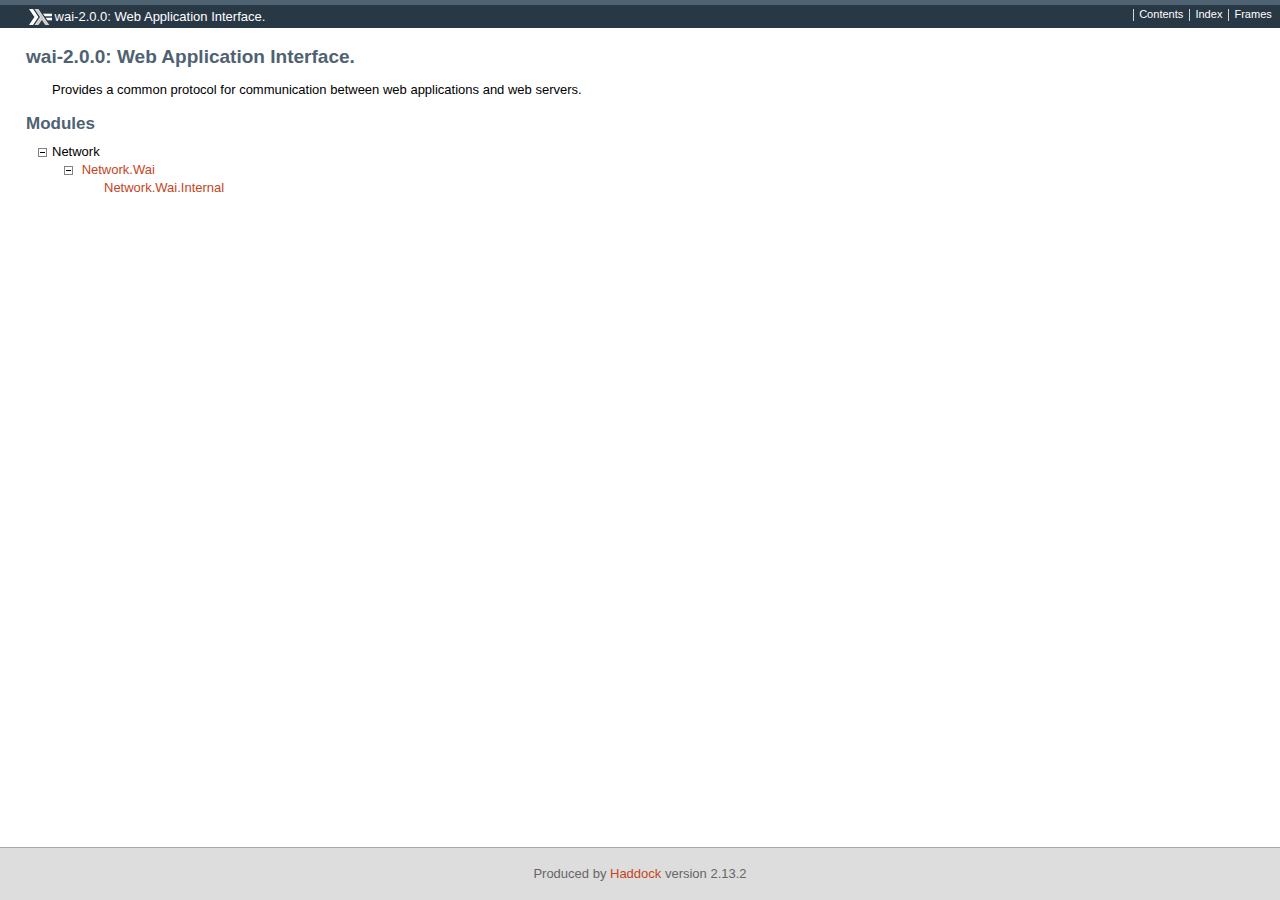
<file: warp/.cabal-sandbox/share/doc/x86_64-linux-ghc-7.6.3/wai-2.0.0/html/index.html>
<!DOCTYPE html PUBLIC "-//W3C//DTD XHTML 1.0 Transitional//EN" "http://www.w3.org/TR/xhtml1/DTD/xhtml1-transitional.dtd"><html xmlns="http://www.w3.org/1999/xhtml"><head><meta http-equiv="Content-Type" content="text/html; charset=UTF-8" /><title>wai-2.0.0: Web Application Interface.</title><link href="ocean.css" rel="stylesheet" type="text/css" title="Ocean" /><script src="haddock-util.js" type="text/javascript"></script><script type="text/javascript">//<![CDATA[
window.onload = function () {pageLoad();};
//]]>
</script></head><body><div id="package-header"><ul class="links" id="page-menu"><li><a href="index.html">Contents</a></li><li><a href="doc-index.html">Index</a></li></ul><p class="caption">wai-2.0.0: Web Application Interface.</p></div><div id="content"><div id="description"><h1>wai-2.0.0: Web Application Interface.</h1><div class="doc"><p>Provides a common protocol for communication between web applications and web servers.
</p></div></div><div id="module-list"><p class="caption">Modules</p><ul><li><span id="control.n.1" class="module collapser" onclick="toggleSection('n.1')">Network</span><ul id="section.n.1" class="show"><li><span class="module"><span id="control.n.1.1" class="collapser" onclick="toggleSection('n.1.1')">&nbsp;</span><a href="Network-Wai.html">Network.Wai</a></span><ul id="section.n.1.1" class="show"><li><span class="module"><a href="Network-Wai-Internal.html">Network.Wai.Internal</a></span></li></ul></li></ul></li></ul></div></div><div id="footer"><p>Produced by <a href="http://www.haskell.org/haddock/">Haddock</a> version 2.13.2</p></div></body></html>
</file>
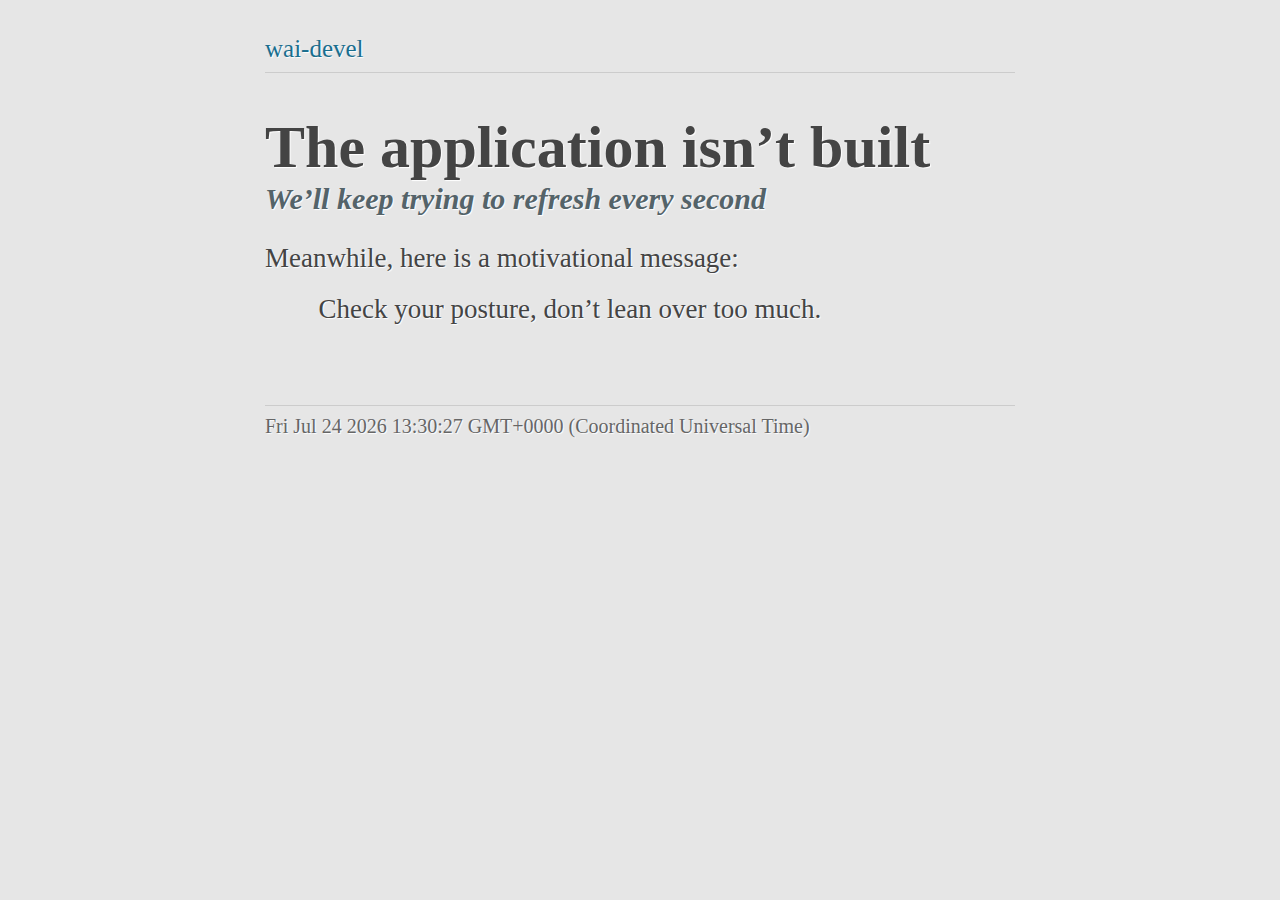
<file: wai-devel/refreshing.html>
<!doctype html>
<html>
  <head>
    <meta charset='utf-8'>
    <title>Building wai-devel</title>
    <style>
      body {
      background: #e6e6e6;
      color: #444;
      text-shadow: 1px 1px 1px #ffffff;
      font-size: 30px;
      font-family: georgia, serif;
      }
      .wrap {
      margin: auto;
      width: 25em;
      }
      h1 {
      margin-bottom: 0;
      }
      h2 {
      margin-top: 0;
      font-size: 1em;
      font-style: italic;
      color: #546369;
      }
      header {
      margin-top: 1em;
      padding-bottom: 0.25em;
      border-bottom: 1px solid #ccc;
      color: #1a6e8e;
      }
      footer {
      margin-top: 3em;
      padding-top: 0.25em;
      border-top: 1px solid #ccc;
      color: #666;
      font-size: 0.8em;
      }
      .msgs {
      font-size: 0.9em;
      }
      .msgs p {
      margin-bottom: 0.5em;
      }
      .msgs ul {
      margin-top: 0;
      line-height: 1.7em;
      }
      .msgs li {
      padding-left: 0.5em;
      }
    </style>
  </head>
  <body>
    <div class="wrap">
      <header><small>wai-devel</small></header>
      <h1>The application isn’t built</h1>
      <h2>We’ll keep trying to refresh every second</h2>
      <div class="msgs">
        <script> document.getElementsByClassName("msgs")[0].style.display = "none"; </script>
        <p>Meanwhile, here is a motivational message:</p>
        <ul>
          <li>You are a beautiful person making a beautiful web site.</li>
          <li>Keep going, you’ve nearly fixed the bug!</li>
          <li>Check your posture, don’t lean over too much.</li>
          <li>Get a glass of water, keep hydrated.</li>
        </ul>
      </div>
      <script>
        var msg = document.getElementsByClassName("msgs")[0];
        var lis = Array.prototype.slice.call(msg.querySelectorAll("li"));
        lis.forEach(function(li){ li.style.display = "none"; });
        lis[Math.floor(Math.random() * lis.length)].style.display = "block";
        msg.style.display = "block";
      </script>
      <footer>
        <small>
          <script>
            document.write(new Date())
          </script>
        </small>
      </footer>
    </div>
  </body>
</html>
</file>
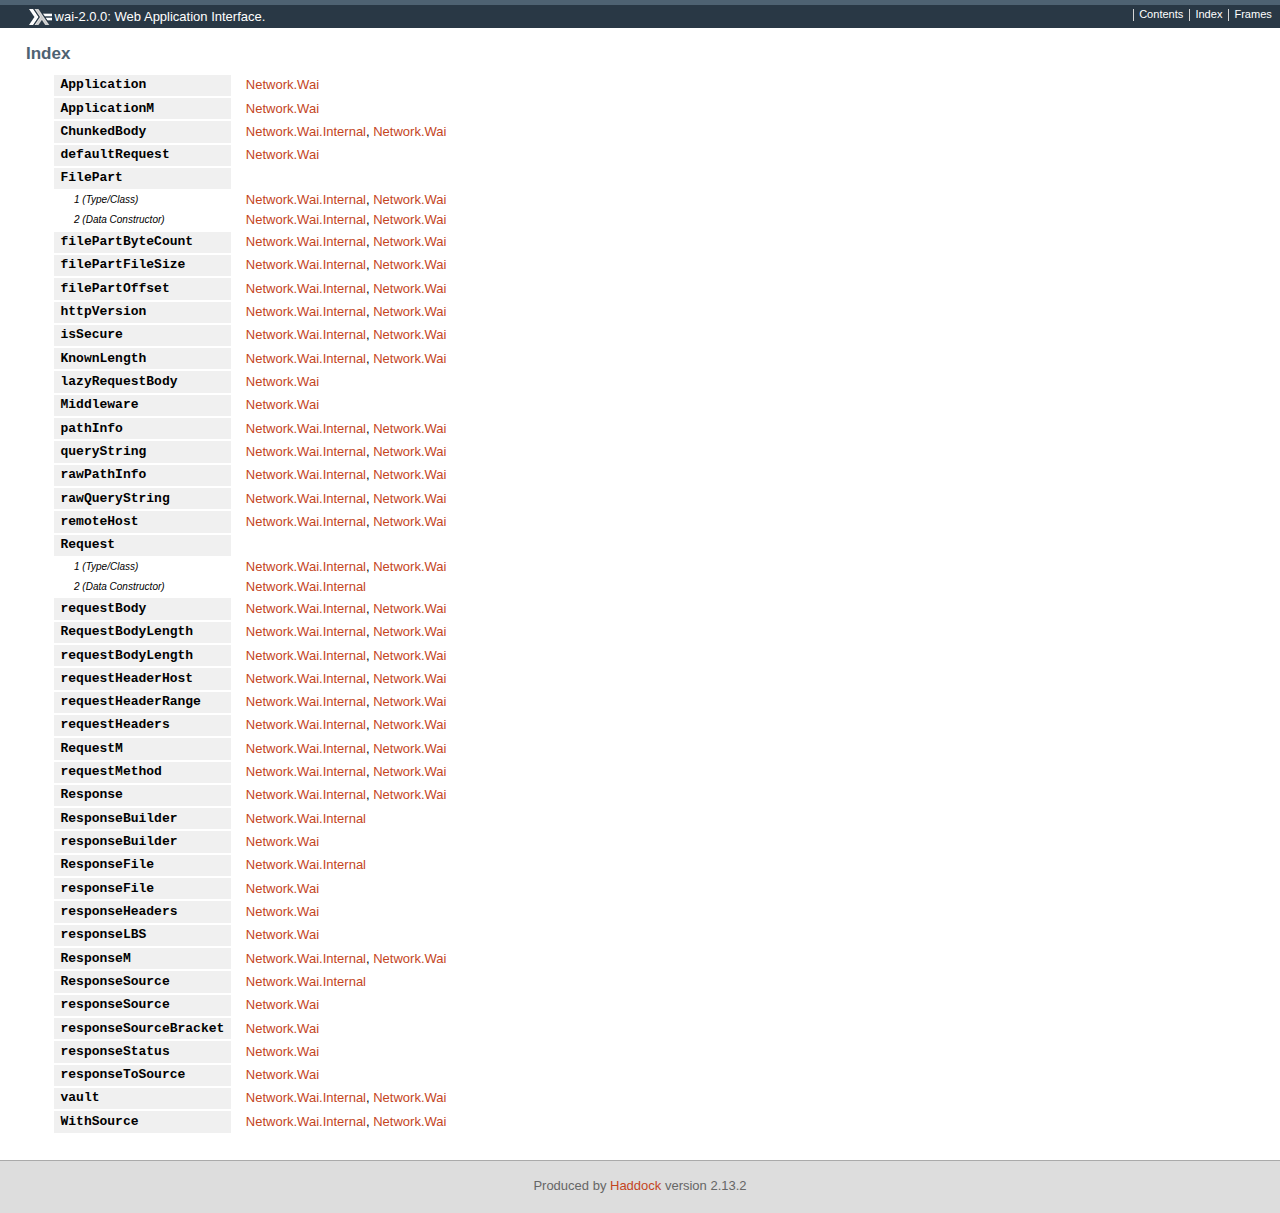
<file: warp/.cabal-sandbox/share/doc/x86_64-linux-ghc-7.6.3/wai-2.0.0/html/doc-index.html>
<!DOCTYPE html PUBLIC "-//W3C//DTD XHTML 1.0 Transitional//EN" "http://www.w3.org/TR/xhtml1/DTD/xhtml1-transitional.dtd"><html xmlns="http://www.w3.org/1999/xhtml"><head><meta http-equiv="Content-Type" content="text/html; charset=UTF-8" /><title>wai-2.0.0: Web Application Interface. (Index)</title><link href="ocean.css" rel="stylesheet" type="text/css" title="Ocean" /><script src="haddock-util.js" type="text/javascript"></script><script type="text/javascript">//<![CDATA[
window.onload = function () {pageLoad();};
//]]>
</script></head><body><div id="package-header"><ul class="links" id="page-menu"><li><a href="index.html">Contents</a></li><li><a href="doc-index.html">Index</a></li></ul><p class="caption">wai-2.0.0: Web Application Interface.</p></div><div id="content"><div id="index"><p class="caption">Index</p><table><tr><td class="src">Application</td><td class="module"><a href="Network-Wai.html#t:Application">Network.Wai</a></td></tr><tr><td class="src">ApplicationM</td><td class="module"><a href="Network-Wai.html#t:ApplicationM">Network.Wai</a></td></tr><tr><td class="src">ChunkedBody</td><td class="module"><a href="Network-Wai-Internal.html#v:ChunkedBody">Network.Wai.Internal</a>, <a href="Network-Wai.html#v:ChunkedBody">Network.Wai</a></td></tr><tr><td class="src">defaultRequest</td><td class="module"><a href="Network-Wai.html#v:defaultRequest">Network.Wai</a></td></tr><tr><td class="src">FilePart</td><td>&nbsp;</td></tr><tr><td class="alt">1 (Type/Class)</td><td class="module"><a href="Network-Wai-Internal.html#t:FilePart">Network.Wai.Internal</a>, <a href="Network-Wai.html#t:FilePart">Network.Wai</a></td></tr><tr><td class="alt">2 (Data Constructor)</td><td class="module"><a href="Network-Wai-Internal.html#v:FilePart">Network.Wai.Internal</a>, <a href="Network-Wai.html#v:FilePart">Network.Wai</a></td></tr><tr><td class="src">filePartByteCount</td><td class="module"><a href="Network-Wai-Internal.html#v:filePartByteCount">Network.Wai.Internal</a>, <a href="Network-Wai.html#v:filePartByteCount">Network.Wai</a></td></tr><tr><td class="src">filePartFileSize</td><td class="module"><a href="Network-Wai-Internal.html#v:filePartFileSize">Network.Wai.Internal</a>, <a href="Network-Wai.html#v:filePartFileSize">Network.Wai</a></td></tr><tr><td class="src">filePartOffset</td><td class="module"><a href="Network-Wai-Internal.html#v:filePartOffset">Network.Wai.Internal</a>, <a href="Network-Wai.html#v:filePartOffset">Network.Wai</a></td></tr><tr><td class="src">httpVersion</td><td class="module"><a href="Network-Wai-Internal.html#v:httpVersion">Network.Wai.Internal</a>, <a href="Network-Wai.html#v:httpVersion">Network.Wai</a></td></tr><tr><td class="src">isSecure</td><td class="module"><a href="Network-Wai-Internal.html#v:isSecure">Network.Wai.Internal</a>, <a href="Network-Wai.html#v:isSecure">Network.Wai</a></td></tr><tr><td class="src">KnownLength</td><td class="module"><a href="Network-Wai-Internal.html#v:KnownLength">Network.Wai.Internal</a>, <a href="Network-Wai.html#v:KnownLength">Network.Wai</a></td></tr><tr><td class="src">lazyRequestBody</td><td class="module"><a href="Network-Wai.html#v:lazyRequestBody">Network.Wai</a></td></tr><tr><td class="src">Middleware</td><td class="module"><a href="Network-Wai.html#t:Middleware">Network.Wai</a></td></tr><tr><td class="src">pathInfo</td><td class="module"><a href="Network-Wai-Internal.html#v:pathInfo">Network.Wai.Internal</a>, <a href="Network-Wai.html#v:pathInfo">Network.Wai</a></td></tr><tr><td class="src">queryString</td><td class="module"><a href="Network-Wai-Internal.html#v:queryString">Network.Wai.Internal</a>, <a href="Network-Wai.html#v:queryString">Network.Wai</a></td></tr><tr><td class="src">rawPathInfo</td><td class="module"><a href="Network-Wai-Internal.html#v:rawPathInfo">Network.Wai.Internal</a>, <a href="Network-Wai.html#v:rawPathInfo">Network.Wai</a></td></tr><tr><td class="src">rawQueryString</td><td class="module"><a href="Network-Wai-Internal.html#v:rawQueryString">Network.Wai.Internal</a>, <a href="Network-Wai.html#v:rawQueryString">Network.Wai</a></td></tr><tr><td class="src">remoteHost</td><td class="module"><a href="Network-Wai-Internal.html#v:remoteHost">Network.Wai.Internal</a>, <a href="Network-Wai.html#v:remoteHost">Network.Wai</a></td></tr><tr><td class="src">Request</td><td>&nbsp;</td></tr><tr><td class="alt">1 (Type/Class)</td><td class="module"><a href="Network-Wai-Internal.html#t:Request">Network.Wai.Internal</a>, <a href="Network-Wai.html#t:Request">Network.Wai</a></td></tr><tr><td class="alt">2 (Data Constructor)</td><td class="module"><a href="Network-Wai-Internal.html#v:Request">Network.Wai.Internal</a></td></tr><tr><td class="src">requestBody</td><td class="module"><a href="Network-Wai-Internal.html#v:requestBody">Network.Wai.Internal</a>, <a href="Network-Wai.html#v:requestBody">Network.Wai</a></td></tr><tr><td class="src">RequestBodyLength</td><td class="module"><a href="Network-Wai-Internal.html#t:RequestBodyLength">Network.Wai.Internal</a>, <a href="Network-Wai.html#t:RequestBodyLength">Network.Wai</a></td></tr><tr><td class="src">requestBodyLength</td><td class="module"><a href="Network-Wai-Internal.html#v:requestBodyLength">Network.Wai.Internal</a>, <a href="Network-Wai.html#v:requestBodyLength">Network.Wai</a></td></tr><tr><td class="src">requestHeaderHost</td><td class="module"><a href="Network-Wai-Internal.html#v:requestHeaderHost">Network.Wai.Internal</a>, <a href="Network-Wai.html#v:requestHeaderHost">Network.Wai</a></td></tr><tr><td class="src">requestHeaderRange</td><td class="module"><a href="Network-Wai-Internal.html#v:requestHeaderRange">Network.Wai.Internal</a>, <a href="Network-Wai.html#v:requestHeaderRange">Network.Wai</a></td></tr><tr><td class="src">requestHeaders</td><td class="module"><a href="Network-Wai-Internal.html#v:requestHeaders">Network.Wai.Internal</a>, <a href="Network-Wai.html#v:requestHeaders">Network.Wai</a></td></tr><tr><td class="src">RequestM</td><td class="module"><a href="Network-Wai-Internal.html#t:RequestM">Network.Wai.Internal</a>, <a href="Network-Wai.html#t:RequestM">Network.Wai</a></td></tr><tr><td class="src">requestMethod</td><td class="module"><a href="Network-Wai-Internal.html#v:requestMethod">Network.Wai.Internal</a>, <a href="Network-Wai.html#v:requestMethod">Network.Wai</a></td></tr><tr><td class="src">Response</td><td class="module"><a href="Network-Wai-Internal.html#t:Response">Network.Wai.Internal</a>, <a href="Network-Wai.html#t:Response">Network.Wai</a></td></tr><tr><td class="src">ResponseBuilder</td><td class="module"><a href="Network-Wai-Internal.html#v:ResponseBuilder">Network.Wai.Internal</a></td></tr><tr><td class="src">responseBuilder</td><td class="module"><a href="Network-Wai.html#v:responseBuilder">Network.Wai</a></td></tr><tr><td class="src">ResponseFile</td><td class="module"><a href="Network-Wai-Internal.html#v:ResponseFile">Network.Wai.Internal</a></td></tr><tr><td class="src">responseFile</td><td class="module"><a href="Network-Wai.html#v:responseFile">Network.Wai</a></td></tr><tr><td class="src">responseHeaders</td><td class="module"><a href="Network-Wai.html#v:responseHeaders">Network.Wai</a></td></tr><tr><td class="src">responseLBS</td><td class="module"><a href="Network-Wai.html#v:responseLBS">Network.Wai</a></td></tr><tr><td class="src">ResponseM</td><td class="module"><a href="Network-Wai-Internal.html#t:ResponseM">Network.Wai.Internal</a>, <a href="Network-Wai.html#t:ResponseM">Network.Wai</a></td></tr><tr><td class="src">ResponseSource</td><td class="module"><a href="Network-Wai-Internal.html#v:ResponseSource">Network.Wai.Internal</a></td></tr><tr><td class="src">responseSource</td><td class="module"><a href="Network-Wai.html#v:responseSource">Network.Wai</a></td></tr><tr><td class="src">responseSourceBracket</td><td class="module"><a href="Network-Wai.html#v:responseSourceBracket">Network.Wai</a></td></tr><tr><td class="src">responseStatus</td><td class="module"><a href="Network-Wai.html#v:responseStatus">Network.Wai</a></td></tr><tr><td class="src">responseToSource</td><td class="module"><a href="Network-Wai.html#v:responseToSource">Network.Wai</a></td></tr><tr><td class="src">vault</td><td class="module"><a href="Network-Wai-Internal.html#v:vault">Network.Wai.Internal</a>, <a href="Network-Wai.html#v:vault">Network.Wai</a></td></tr><tr><td class="src">WithSource</td><td class="module"><a href="Network-Wai-Internal.html#t:WithSource">Network.Wai.Internal</a>, <a href="Network-Wai.html#t:WithSource">Network.Wai</a></td></tr></table></div></div><div id="footer"><p>Produced by <a href="http://www.haskell.org/haddock/">Haddock</a> version 2.13.2</p></div></body></html>
</file>
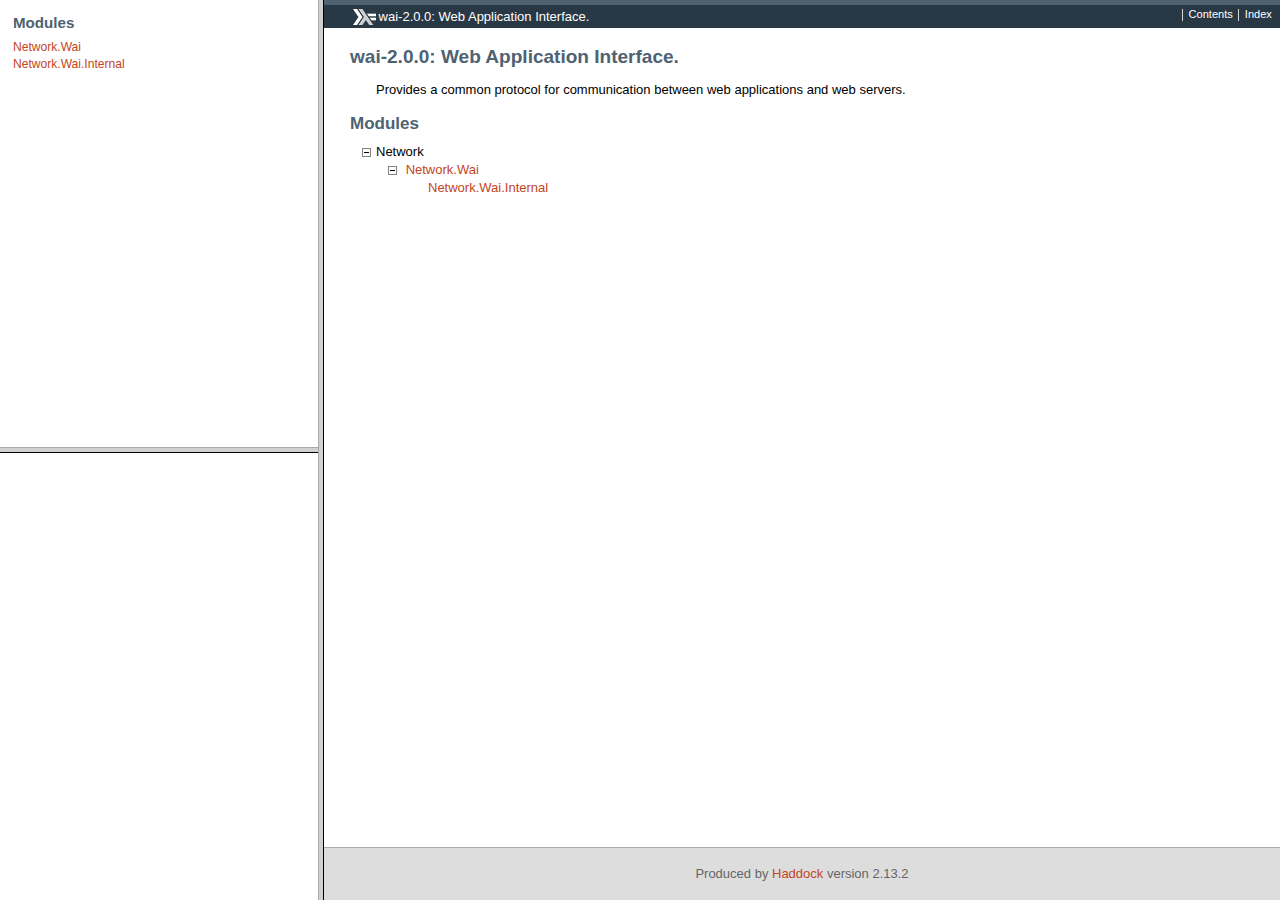
<file: warp/.cabal-sandbox/share/doc/x86_64-linux-ghc-7.6.3/wai-2.0.0/html/frames.html>
<!DOCTYPE html 
     PUBLIC "-//W3C//DTD XHTML 1.0 Frameset//EN"
     "http://www.w3.org/TR/xhtml1/DTD/xhtml1-frameset.dtd">
<html xmlns="http://www.w3.org/1999/xhtml">
<head>
<title></title>
<script src="haddock-util.js" type="text/javascript"></script>
<script type="text/javascript"><!--
/*

  The synopsis frame needs to be updated using javascript, so we hide
  it by default and only show it if javascript is enabled.

  TODO: provide some means to disable it.
*/
function load() {
  var d = document.getElementById("inner-fs");
  d.rows = "50%,50%";
  postReframe();
}
--></script>
</head>
<frameset id="outer-fs" cols="25%,75%" onload="load()">
  <frameset id="inner-fs" rows="100%,0%">
    <frame src="index-frames.html" name="modules" />
    <frame src="" name="synopsis" />
  </frameset>
  <frame src="index.html" name="main" />
</frameset>
</html>
</file>
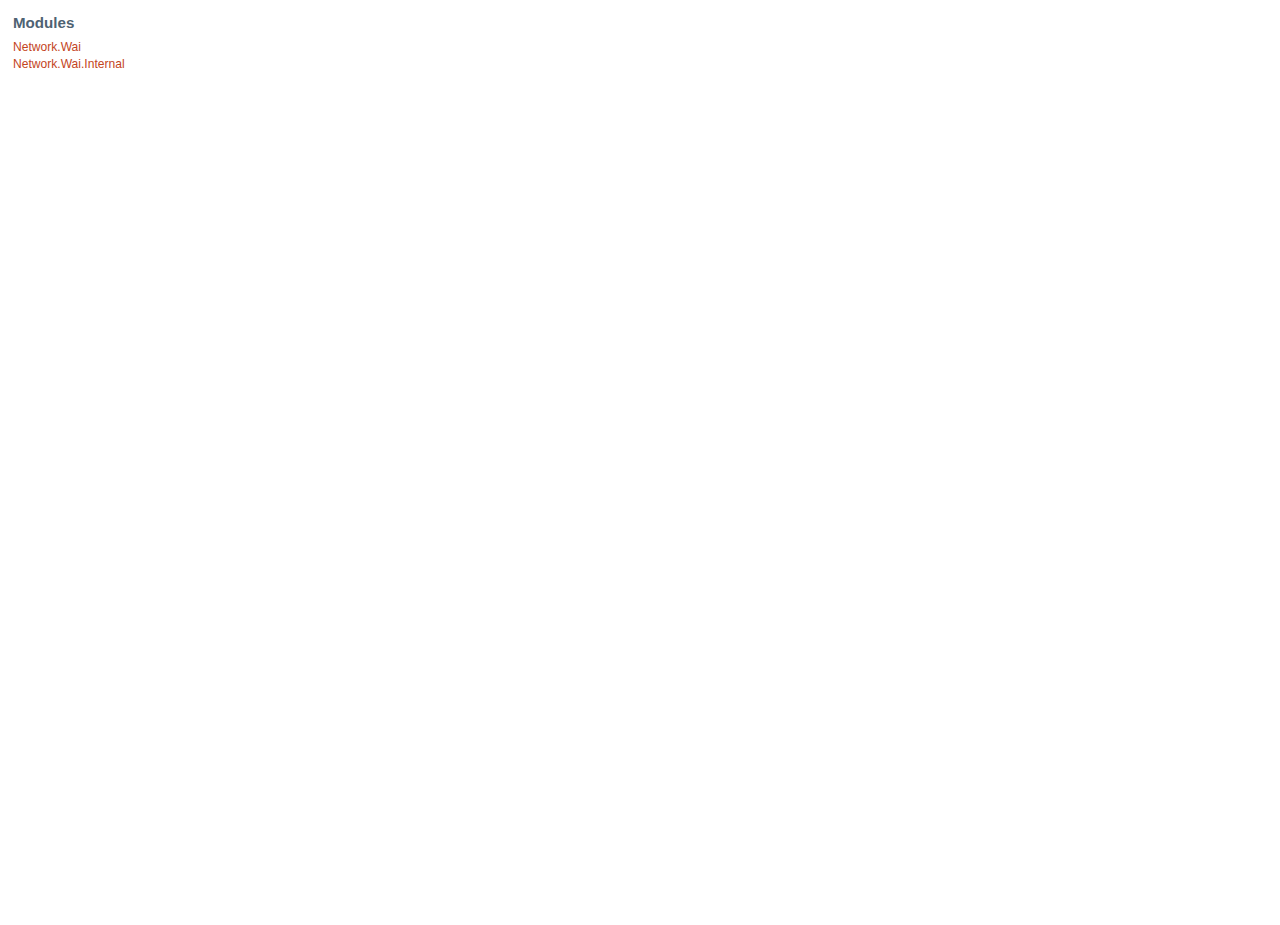
<file: warp/.cabal-sandbox/share/doc/x86_64-linux-ghc-7.6.3/wai-2.0.0/html/index-frames.html>
<!DOCTYPE html PUBLIC "-//W3C//DTD XHTML 1.0 Transitional//EN" "http://www.w3.org/TR/xhtml1/DTD/xhtml1-transitional.dtd"><html xmlns="http://www.w3.org/1999/xhtml"><head><meta http-equiv="Content-Type" content="text/html; charset=UTF-8" /><title>wai-2.0.0: Web Application Interface.</title><link href="ocean.css" rel="stylesheet" type="text/css" title="Ocean" /><script src="haddock-util.js" type="text/javascript"></script><script type="text/javascript">//<![CDATA[
window.onload = function () {pageLoad();};
//]]>
</script></head><body id="mini"><div id="module-list"><p class="caption">Modules</p><ul><li class="module"><a href="Network-Wai.html" target="main">Network.Wai</a></li><li class="module"><a href="Network-Wai-Internal.html" target="main">Network.Wai.Internal</a></li></ul></div></body></html>
</file>
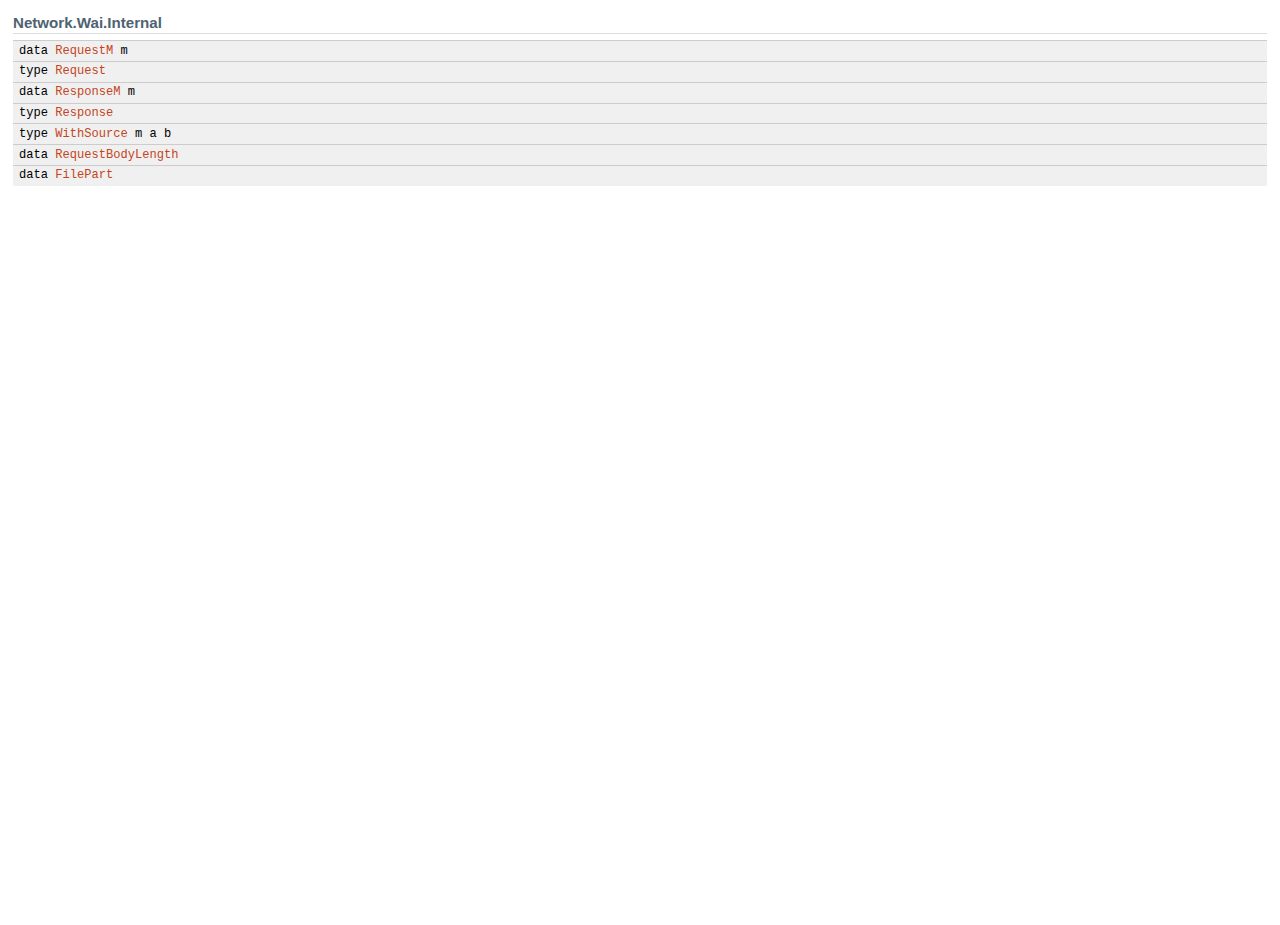
<file: warp/.cabal-sandbox/share/doc/x86_64-linux-ghc-7.6.3/wai-2.0.0/html/mini_Network-Wai-Internal.html>
<!DOCTYPE html PUBLIC "-//W3C//DTD XHTML 1.0 Transitional//EN" "http://www.w3.org/TR/xhtml1/DTD/xhtml1-transitional.dtd"><html xmlns="http://www.w3.org/1999/xhtml"><head><meta http-equiv="Content-Type" content="text/html; charset=UTF-8" /><title>Network.Wai.Internal</title><link href="ocean.css" rel="stylesheet" type="text/css" title="Ocean" /><script src="haddock-util.js" type="text/javascript"></script><script type="text/javascript">//<![CDATA[
window.onload = function () {pageLoad();};
//]]>
</script></head><body id="mini"><div id="module-header"><p class="caption">Network.Wai.Internal</p></div><div id="interface"><div class="top"><p class="src"><span class="keyword">data</span> <a href="Network-Wai-Internal.html#t:RequestM" target="main">RequestM</a> m</p></div><div class="top"><p class="src"><span class="keyword">type</span> <a href="Network-Wai-Internal.html#t:Request" target="main">Request</a> </p></div><div class="top"><p class="src"><span class="keyword">data</span> <a href="Network-Wai-Internal.html#t:ResponseM" target="main">ResponseM</a> m</p></div><div class="top"><p class="src"><span class="keyword">type</span> <a href="Network-Wai-Internal.html#t:Response" target="main">Response</a> </p></div><div class="top"><p class="src"><span class="keyword">type</span> <a href="Network-Wai-Internal.html#t:WithSource" target="main">WithSource</a> m a b</p></div><div class="top"><p class="src"><span class="keyword">data</span> <a href="Network-Wai-Internal.html#t:RequestBodyLength" target="main">RequestBodyLength</a> </p></div><div class="top"><p class="src"><span class="keyword">data</span> <a href="Network-Wai-Internal.html#t:FilePart" target="main">FilePart</a> </p></div></div></body></html>
</file>
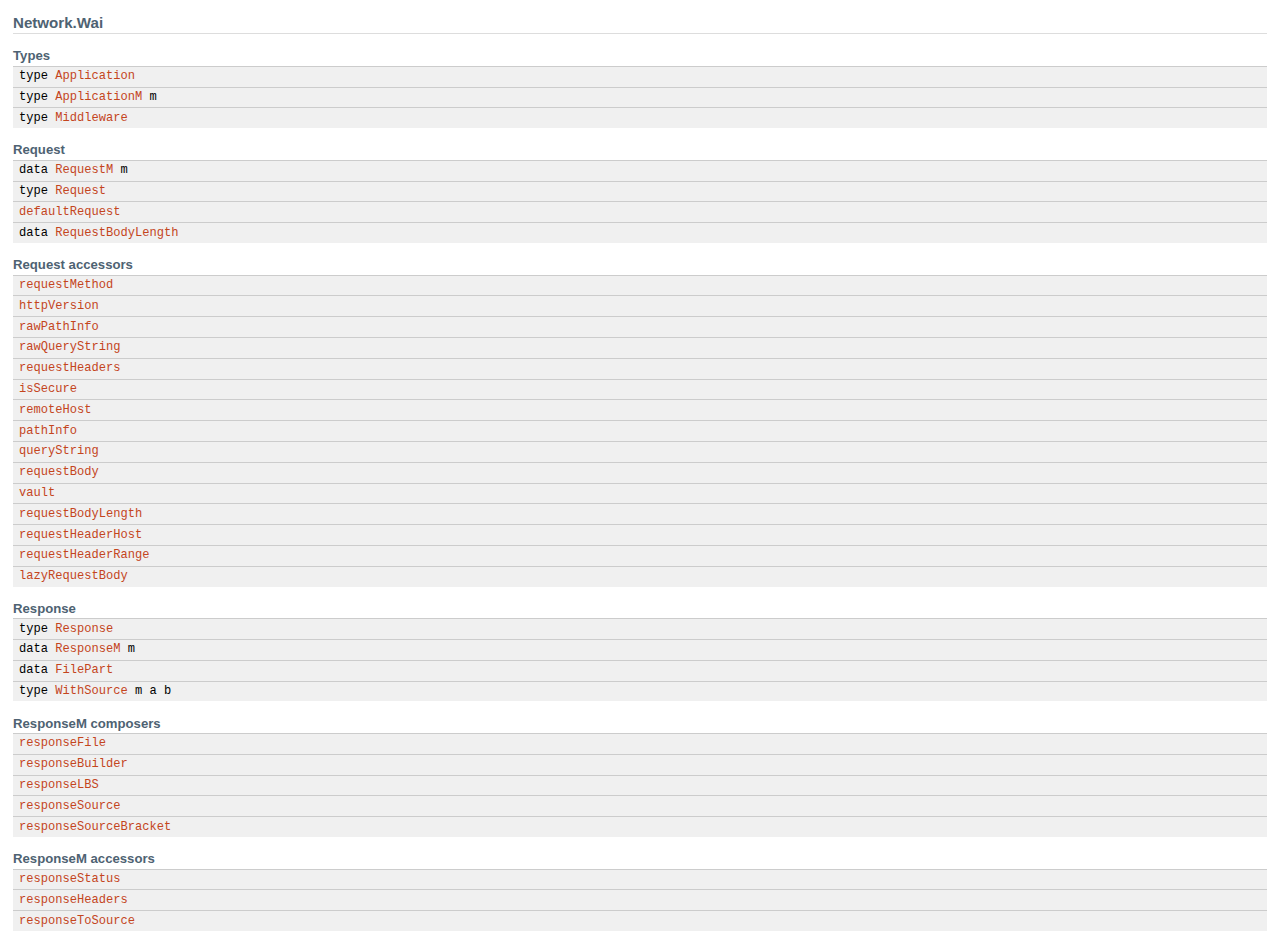
<file: warp/.cabal-sandbox/share/doc/x86_64-linux-ghc-7.6.3/wai-2.0.0/html/mini_Network-Wai.html>
<!DOCTYPE html PUBLIC "-//W3C//DTD XHTML 1.0 Transitional//EN" "http://www.w3.org/TR/xhtml1/DTD/xhtml1-transitional.dtd"><html xmlns="http://www.w3.org/1999/xhtml"><head><meta http-equiv="Content-Type" content="text/html; charset=UTF-8" /><title>Network.Wai</title><link href="ocean.css" rel="stylesheet" type="text/css" title="Ocean" /><script src="haddock-util.js" type="text/javascript"></script><script type="text/javascript">//<![CDATA[
window.onload = function () {pageLoad();};
//]]>
</script></head><body id="mini"><div id="module-header"><p class="caption">Network.Wai</p></div><div id="interface"><h1>Types
</h1><div class="top"><p class="src"><span class="keyword">type</span> <a href="Network-Wai.html#t:Application" target="main">Application</a> </p></div><div class="top"><p class="src"><span class="keyword">type</span> <a href="Network-Wai.html#t:ApplicationM" target="main">ApplicationM</a> m</p></div><div class="top"><p class="src"><span class="keyword">type</span> <a href="Network-Wai.html#t:Middleware" target="main">Middleware</a> </p></div><h1>Request
</h1><div class="top"><p class="src"><span class="keyword">data</span> <a href="Network-Wai.html#t:RequestM" target="main">RequestM</a> m</p></div><div class="top"><p class="src"><span class="keyword">type</span> <a href="Network-Wai.html#t:Request" target="main">Request</a> </p></div><div class="top"><p class="src"><a href="Network-Wai.html#v:defaultRequest" target="main">defaultRequest</a></p></div><div class="top"><p class="src"><span class="keyword">data</span> <a href="Network-Wai.html#t:RequestBodyLength" target="main">RequestBodyLength</a> </p></div><h2>Request accessors
</h2><div class="top"><p class="src"><a href="Network-Wai.html#v:requestMethod" target="main">requestMethod</a></p></div><div class="top"><p class="src"><a href="Network-Wai.html#v:httpVersion" target="main">httpVersion</a></p></div><div class="top"><p class="src"><a href="Network-Wai.html#v:rawPathInfo" target="main">rawPathInfo</a></p></div><div class="top"><p class="src"><a href="Network-Wai.html#v:rawQueryString" target="main">rawQueryString</a></p></div><div class="top"><p class="src"><a href="Network-Wai.html#v:requestHeaders" target="main">requestHeaders</a></p></div><div class="top"><p class="src"><a href="Network-Wai.html#v:isSecure" target="main">isSecure</a></p></div><div class="top"><p class="src"><a href="Network-Wai.html#v:remoteHost" target="main">remoteHost</a></p></div><div class="top"><p class="src"><a href="Network-Wai.html#v:pathInfo" target="main">pathInfo</a></p></div><div class="top"><p class="src"><a href="Network-Wai.html#v:queryString" target="main">queryString</a></p></div><div class="top"><p class="src"><a href="Network-Wai.html#v:requestBody" target="main">requestBody</a></p></div><div class="top"><p class="src"><a href="Network-Wai.html#v:vault" target="main">vault</a></p></div><div class="top"><p class="src"><a href="Network-Wai.html#v:requestBodyLength" target="main">requestBodyLength</a></p></div><div class="top"><p class="src"><a href="Network-Wai.html#v:requestHeaderHost" target="main">requestHeaderHost</a></p></div><div class="top"><p class="src"><a href="Network-Wai.html#v:requestHeaderRange" target="main">requestHeaderRange</a></p></div><div class="top"><p class="src"><a href="Network-Wai.html#v:lazyRequestBody" target="main">lazyRequestBody</a></p></div><h1>Response
</h1><div class="top"><p class="src"><span class="keyword">type</span> <a href="Network-Wai.html#t:Response" target="main">Response</a> </p></div><div class="top"><p class="src"><span class="keyword">data</span> <a href="Network-Wai.html#t:ResponseM" target="main">ResponseM</a> m</p></div><div class="top"><p class="src"><span class="keyword">data</span> <a href="Network-Wai.html#t:FilePart" target="main">FilePart</a> </p></div><div class="top"><p class="src"><span class="keyword">type</span> <a href="Network-Wai.html#t:WithSource" target="main">WithSource</a> m a b</p></div><h2>ResponseM composers
</h2><div class="top"><p class="src"><a href="Network-Wai.html#v:responseFile" target="main">responseFile</a></p></div><div class="top"><p class="src"><a href="Network-Wai.html#v:responseBuilder" target="main">responseBuilder</a></p></div><div class="top"><p class="src"><a href="Network-Wai.html#v:responseLBS" target="main">responseLBS</a></p></div><div class="top"><p class="src"><a href="Network-Wai.html#v:responseSource" target="main">responseSource</a></p></div><div class="top"><p class="src"><a href="Network-Wai.html#v:responseSourceBracket" target="main">responseSourceBracket</a></p></div><h1>ResponseM accessors
</h1><div class="top"><p class="src"><a href="Network-Wai.html#v:responseStatus" target="main">responseStatus</a></p></div><div class="top"><p class="src"><a href="Network-Wai.html#v:responseHeaders" target="main">responseHeaders</a></p></div><div class="top"><p class="src"><a href="Network-Wai.html#v:responseToSource" target="main">responseToSource</a></p></div></div></body></html>
</file>
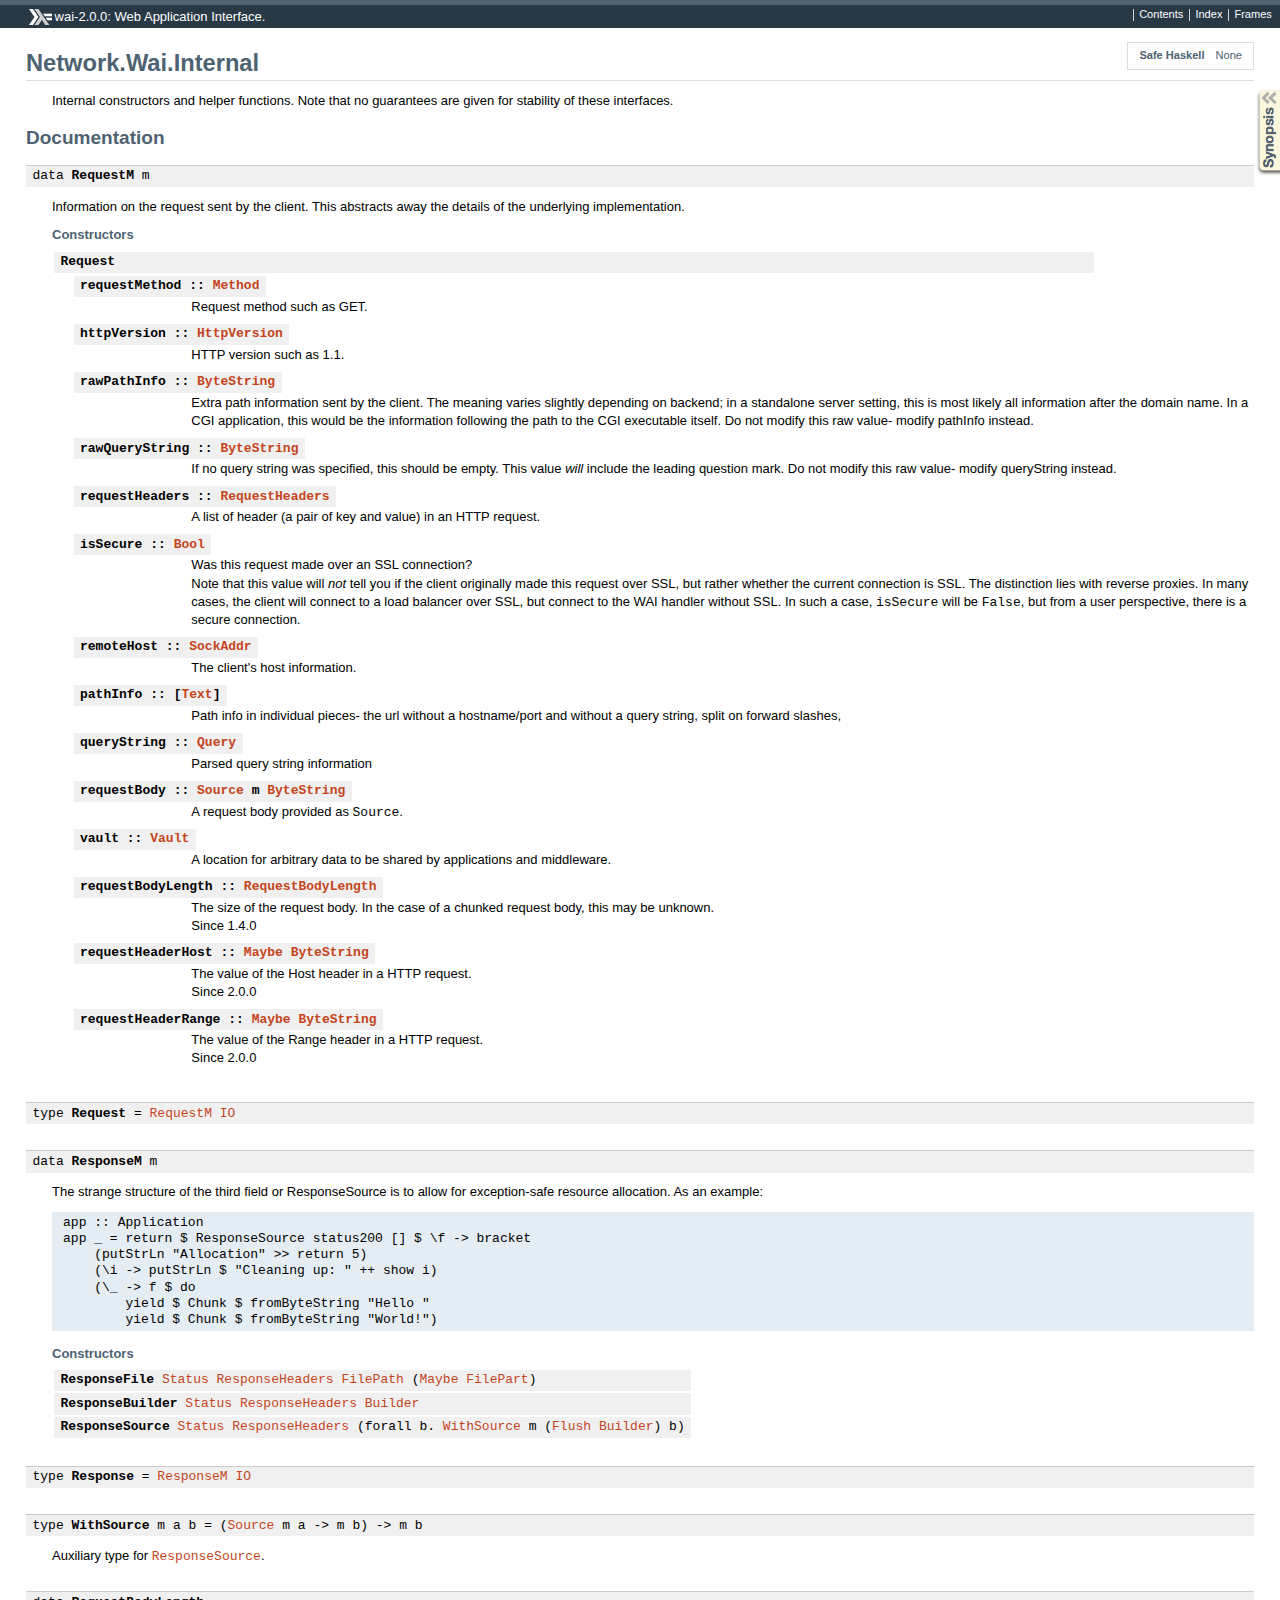
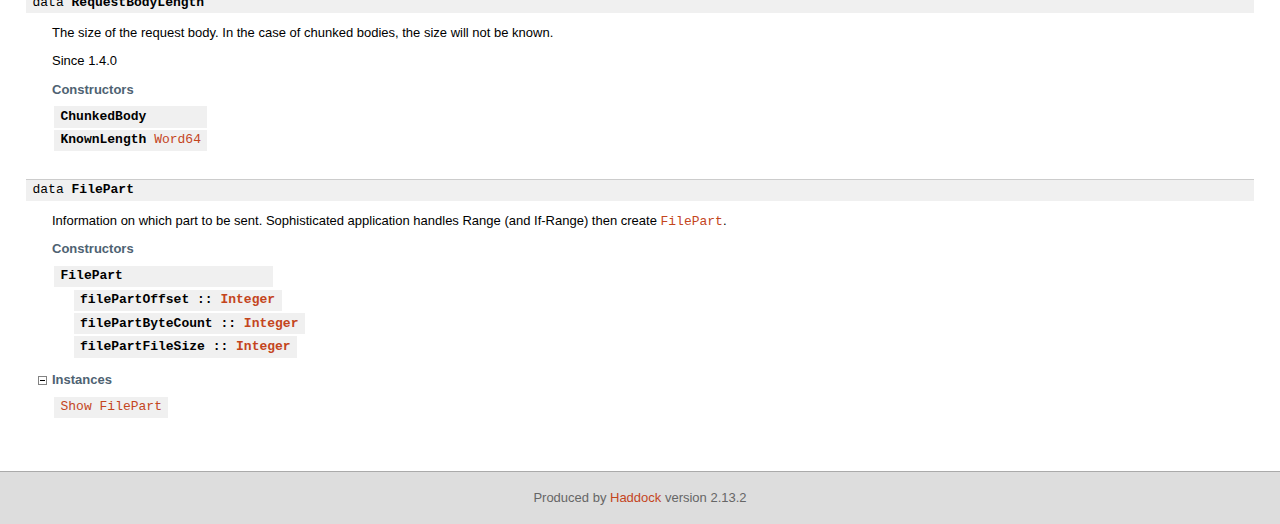
<file: warp/.cabal-sandbox/share/doc/x86_64-linux-ghc-7.6.3/wai-2.0.0/html/Network-Wai-Internal.html>
<!DOCTYPE html PUBLIC "-//W3C//DTD XHTML 1.0 Transitional//EN" "http://www.w3.org/TR/xhtml1/DTD/xhtml1-transitional.dtd"><html xmlns="http://www.w3.org/1999/xhtml"><head><meta http-equiv="Content-Type" content="text/html; charset=UTF-8" /><title>Network.Wai.Internal</title><link href="ocean.css" rel="stylesheet" type="text/css" title="Ocean" /><script src="haddock-util.js" type="text/javascript"></script><script type="text/javascript">//<![CDATA[
window.onload = function () {pageLoad();setSynopsis("mini_Network-Wai-Internal.html");};
//]]>
</script></head><body><div id="package-header"><ul class="links" id="page-menu"><li><a href="index.html">Contents</a></li><li><a href="doc-index.html">Index</a></li></ul><p class="caption">wai-2.0.0: Web Application Interface.</p></div><div id="content"><div id="module-header"><table class="info"><tr><th>Safe Haskell</th><td>None</td></tr></table><p class="caption">Network.Wai.Internal</p></div><div id="description"><p class="caption">Description</p><div class="doc"><p>Internal constructors and helper functions. Note that no guarantees are
 given for stability of these interfaces.
</p></div></div><div id="synopsis"><p id="control.syn" class="caption expander" onclick="toggleSection('syn')">Synopsis</p><ul id="section.syn" class="hide" onclick="toggleSection('syn')"><li class="src short"><span class="keyword">data</span>  <a href="#t:RequestM">RequestM</a> m = <a href="#v:Request">Request</a> {<ul class="subs"><li><a href="#v:requestMethod">requestMethod</a> :: <a href="file:///usr/local/share/doc/x86_64-linux-ghc-7.6.3/http-types-0.8.3/html/Network-HTTP-Types-Method.html#t:Method">Method</a></li><li><a href="#v:httpVersion">httpVersion</a> :: <a href="file:///usr/local/share/doc/x86_64-linux-ghc-7.6.3/http-types-0.8.3/html/Network-HTTP-Types-Version.html#t:HttpVersion">HttpVersion</a></li><li><a href="#v:rawPathInfo">rawPathInfo</a> :: <a href="file:///usr/share/doc/ghc/html/libraries/bytestring-0.10.0.2/Data-ByteString.html#t:ByteString">ByteString</a></li><li><a href="#v:rawQueryString">rawQueryString</a> :: <a href="file:///usr/share/doc/ghc/html/libraries/bytestring-0.10.0.2/Data-ByteString.html#t:ByteString">ByteString</a></li><li><a href="#v:requestHeaders">requestHeaders</a> :: <a href="file:///usr/local/share/doc/x86_64-linux-ghc-7.6.3/http-types-0.8.3/html/Network-HTTP-Types-Header.html#t:RequestHeaders">RequestHeaders</a></li><li><a href="#v:isSecure">isSecure</a> :: <a href="file:///usr/share/doc/ghc/html/libraries/base-4.6.0.1/Data-Bool.html#t:Bool">Bool</a></li><li><a href="#v:remoteHost">remoteHost</a> :: <a href="file:///usr/local/share/doc/x86_64-linux-ghc-7.6.3/network-2.4.1.2/html/Network-Socket-Internal.html#t:SockAddr">SockAddr</a></li><li><a href="#v:pathInfo">pathInfo</a> :: [<a href="file:///usr/local/share/doc/x86_64-linux-ghc-7.6.3/text-0.11.3.1/html/Data-Text-Internal.html#t:Text">Text</a>]</li><li><a href="#v:queryString">queryString</a> :: <a href="file:///usr/local/share/doc/x86_64-linux-ghc-7.6.3/http-types-0.8.3/html/Network-HTTP-Types-URI.html#t:Query">Query</a></li><li><a href="#v:requestBody">requestBody</a> :: <a href="file:///usr/local/share/doc/x86_64-linux-ghc-7.6.3/conduit-1.0.9.3/html/Data-Conduit.html#t:Source">Source</a> m <a href="file:///usr/share/doc/ghc/html/libraries/bytestring-0.10.0.2/Data-ByteString.html#t:ByteString">ByteString</a></li><li><a href="#v:vault">vault</a> :: <a href="file:///usr/local/share/doc/x86_64-linux-ghc-7.6.3/vault-0.3.0.3/html/Data-Vault-Lazy.html#t:Vault">Vault</a></li><li><a href="#v:requestBodyLength">requestBodyLength</a> :: <a href="Network-Wai-Internal.html#t:RequestBodyLength">RequestBodyLength</a></li><li><a href="#v:requestHeaderHost">requestHeaderHost</a> :: <a href="file:///usr/share/doc/ghc/html/libraries/base-4.6.0.1/Data-Maybe.html#t:Maybe">Maybe</a> <a href="file:///usr/share/doc/ghc/html/libraries/bytestring-0.10.0.2/Data-ByteString.html#t:ByteString">ByteString</a></li><li><a href="#v:requestHeaderRange">requestHeaderRange</a> :: <a href="file:///usr/share/doc/ghc/html/libraries/base-4.6.0.1/Data-Maybe.html#t:Maybe">Maybe</a> <a href="file:///usr/share/doc/ghc/html/libraries/bytestring-0.10.0.2/Data-ByteString.html#t:ByteString">ByteString</a></li></ul>}</li><li class="src short"><span class="keyword">type</span> <a href="#t:Request">Request</a> = <a href="Network-Wai-Internal.html#t:RequestM">RequestM</a> <a href="file:///usr/share/doc/ghc/html/libraries/base-4.6.0.1/System-IO.html#t:IO">IO</a></li><li class="src short"><span class="keyword">data</span>  <a href="#t:ResponseM">ResponseM</a> m<ul class="subs"><li>= <a href="#v:ResponseFile">ResponseFile</a> <a href="file:///usr/local/share/doc/x86_64-linux-ghc-7.6.3/http-types-0.8.3/html/Network-HTTP-Types-Status.html#t:Status">Status</a> <a href="file:///usr/local/share/doc/x86_64-linux-ghc-7.6.3/http-types-0.8.3/html/Network-HTTP-Types-Header.html#t:ResponseHeaders">ResponseHeaders</a> <a href="file:///usr/share/doc/ghc/html/libraries/base-4.6.0.1/System-IO.html#t:FilePath">FilePath</a> (<a href="file:///usr/share/doc/ghc/html/libraries/base-4.6.0.1/Data-Maybe.html#t:Maybe">Maybe</a> <a href="Network-Wai-Internal.html#t:FilePart">FilePart</a>)  </li><li>| <a href="#v:ResponseBuilder">ResponseBuilder</a> <a href="file:///usr/local/share/doc/x86_64-linux-ghc-7.6.3/http-types-0.8.3/html/Network-HTTP-Types-Status.html#t:Status">Status</a> <a href="file:///usr/local/share/doc/x86_64-linux-ghc-7.6.3/http-types-0.8.3/html/Network-HTTP-Types-Header.html#t:ResponseHeaders">ResponseHeaders</a> <a href="file:///usr/local/share/doc/x86_64-linux-ghc-7.6.3/blaze-builder-0.3.3.2/html/Blaze-ByteString-Builder-Internal-Types.html#t:Builder">Builder</a>  </li><li>| <a href="#v:ResponseSource">ResponseSource</a> <a href="file:///usr/local/share/doc/x86_64-linux-ghc-7.6.3/http-types-0.8.3/html/Network-HTTP-Types-Status.html#t:Status">Status</a> <a href="file:///usr/local/share/doc/x86_64-linux-ghc-7.6.3/http-types-0.8.3/html/Network-HTTP-Types-Header.html#t:ResponseHeaders">ResponseHeaders</a> (<span class="keyword">forall</span> b.  <a href="Network-Wai-Internal.html#t:WithSource">WithSource</a> m (<a href="file:///usr/local/share/doc/x86_64-linux-ghc-7.6.3/conduit-1.0.9.3/html/Data-Conduit.html#t:Flush">Flush</a> <a href="file:///usr/local/share/doc/x86_64-linux-ghc-7.6.3/blaze-builder-0.3.3.2/html/Blaze-ByteString-Builder-Internal-Types.html#t:Builder">Builder</a>) b)  </li></ul></li><li class="src short"><span class="keyword">type</span> <a href="#t:Response">Response</a> = <a href="Network-Wai-Internal.html#t:ResponseM">ResponseM</a> <a href="file:///usr/share/doc/ghc/html/libraries/base-4.6.0.1/System-IO.html#t:IO">IO</a></li><li class="src short"><span class="keyword">type</span> <a href="#t:WithSource">WithSource</a> m a b = (<a href="file:///usr/local/share/doc/x86_64-linux-ghc-7.6.3/conduit-1.0.9.3/html/Data-Conduit.html#t:Source">Source</a> m a -&gt; m b) -&gt; m b</li><li class="src short"><span class="keyword">data</span>  <a href="#t:RequestBodyLength">RequestBodyLength</a> <ul class="subs"><li>= <a href="#v:ChunkedBody">ChunkedBody</a>  </li><li>| <a href="#v:KnownLength">KnownLength</a> <a href="file:///usr/share/doc/ghc/html/libraries/base-4.6.0.1/Data-Word.html#t:Word64">Word64</a>  </li></ul></li><li class="src short"><span class="keyword">data</span>  <a href="#t:FilePart">FilePart</a>  = <a href="#v:FilePart">FilePart</a> {<ul class="subs"><li><a href="#v:filePartOffset">filePartOffset</a> :: <a href="file:///usr/share/doc/ghc/html/libraries/base-4.6.0.1/Prelude.html#t:Integer">Integer</a></li><li><a href="#v:filePartByteCount">filePartByteCount</a> :: <a href="file:///usr/share/doc/ghc/html/libraries/base-4.6.0.1/Prelude.html#t:Integer">Integer</a></li><li><a href="#v:filePartFileSize">filePartFileSize</a> :: <a href="file:///usr/share/doc/ghc/html/libraries/base-4.6.0.1/Prelude.html#t:Integer">Integer</a></li></ul>}</li></ul></div><div id="interface"><h1>Documentation</h1><div class="top"><p class="src"><span class="keyword">data</span>  <a name="t:RequestM" class="def">RequestM</a> m </p><div class="doc"><p>Information on the request sent by the client. This abstracts away the
 details of the underlying implementation.
</p></div><div class="subs constructors"><p class="caption">Constructors</p><table><tr><td class="src"><a name="v:Request" class="def">Request</a></td><td class="doc empty">&nbsp;</td></tr><tr><td colspan="2"><div class="subs fields"><p class="caption">Fields</p><dl><dt class="src"><a name="v:requestMethod" class="def">requestMethod</a> :: <a href="file:///usr/local/share/doc/x86_64-linux-ghc-7.6.3/http-types-0.8.3/html/Network-HTTP-Types-Method.html#t:Method">Method</a></dt><dd class="doc"><p>Request method such as GET.
</p></dd><dt class="src"><a name="v:httpVersion" class="def">httpVersion</a> :: <a href="file:///usr/local/share/doc/x86_64-linux-ghc-7.6.3/http-types-0.8.3/html/Network-HTTP-Types-Version.html#t:HttpVersion">HttpVersion</a></dt><dd class="doc"><p>HTTP version such as 1.1.
</p></dd><dt class="src"><a name="v:rawPathInfo" class="def">rawPathInfo</a> :: <a href="file:///usr/share/doc/ghc/html/libraries/bytestring-0.10.0.2/Data-ByteString.html#t:ByteString">ByteString</a></dt><dd class="doc"><p>Extra path information sent by the client. The meaning varies slightly
 depending on backend; in a standalone server setting, this is most likely
 all information after the domain name. In a CGI application, this would be
 the information following the path to the CGI executable itself.
 Do not modify this raw value- modify pathInfo instead.
</p></dd><dt class="src"><a name="v:rawQueryString" class="def">rawQueryString</a> :: <a href="file:///usr/share/doc/ghc/html/libraries/bytestring-0.10.0.2/Data-ByteString.html#t:ByteString">ByteString</a></dt><dd class="doc"><p>If no query string was specified, this should be empty. This value
 <em>will</em> include the leading question mark.
 Do not modify this raw value- modify queryString instead.
</p></dd><dt class="src"><a name="v:requestHeaders" class="def">requestHeaders</a> :: <a href="file:///usr/local/share/doc/x86_64-linux-ghc-7.6.3/http-types-0.8.3/html/Network-HTTP-Types-Header.html#t:RequestHeaders">RequestHeaders</a></dt><dd class="doc"><p>A list of header (a pair of key and value) in an HTTP request.
</p></dd><dt class="src"><a name="v:isSecure" class="def">isSecure</a> :: <a href="file:///usr/share/doc/ghc/html/libraries/base-4.6.0.1/Data-Bool.html#t:Bool">Bool</a></dt><dd class="doc"><p>Was this request made over an SSL connection?
</p><p>Note that this value will <em>not</em> tell you if the client originally made
 this request over SSL, but rather whether the current connection is SSL.
 The distinction lies with reverse proxies. In many cases, the client will
 connect to a load balancer over SSL, but connect to the WAI handler
 without SSL. In such a case, <code>isSecure</code> will be <code>False</code>, but from a user
 perspective, there is a secure connection.
</p></dd><dt class="src"><a name="v:remoteHost" class="def">remoteHost</a> :: <a href="file:///usr/local/share/doc/x86_64-linux-ghc-7.6.3/network-2.4.1.2/html/Network-Socket-Internal.html#t:SockAddr">SockAddr</a></dt><dd class="doc"><p>The client's host information.
</p></dd><dt class="src"><a name="v:pathInfo" class="def">pathInfo</a> :: [<a href="file:///usr/local/share/doc/x86_64-linux-ghc-7.6.3/text-0.11.3.1/html/Data-Text-Internal.html#t:Text">Text</a>]</dt><dd class="doc"><p>Path info in individual pieces- the url without a hostname/port and without a query string, split on forward slashes,
</p></dd><dt class="src"><a name="v:queryString" class="def">queryString</a> :: <a href="file:///usr/local/share/doc/x86_64-linux-ghc-7.6.3/http-types-0.8.3/html/Network-HTTP-Types-URI.html#t:Query">Query</a></dt><dd class="doc"><p>Parsed query string information
</p></dd><dt class="src"><a name="v:requestBody" class="def">requestBody</a> :: <a href="file:///usr/local/share/doc/x86_64-linux-ghc-7.6.3/conduit-1.0.9.3/html/Data-Conduit.html#t:Source">Source</a> m <a href="file:///usr/share/doc/ghc/html/libraries/bytestring-0.10.0.2/Data-ByteString.html#t:ByteString">ByteString</a></dt><dd class="doc"><p>A request body provided as <code>Source</code>.
</p></dd><dt class="src"><a name="v:vault" class="def">vault</a> :: <a href="file:///usr/local/share/doc/x86_64-linux-ghc-7.6.3/vault-0.3.0.3/html/Data-Vault-Lazy.html#t:Vault">Vault</a></dt><dd class="doc"><p>A location for arbitrary data to be shared by applications and middleware.
</p></dd><dt class="src"><a name="v:requestBodyLength" class="def">requestBodyLength</a> :: <a href="Network-Wai-Internal.html#t:RequestBodyLength">RequestBodyLength</a></dt><dd class="doc"><p>The size of the request body. In the case of a chunked request body, this may be unknown.
</p><p>Since 1.4.0
</p></dd><dt class="src"><a name="v:requestHeaderHost" class="def">requestHeaderHost</a> :: <a href="file:///usr/share/doc/ghc/html/libraries/base-4.6.0.1/Data-Maybe.html#t:Maybe">Maybe</a> <a href="file:///usr/share/doc/ghc/html/libraries/bytestring-0.10.0.2/Data-ByteString.html#t:ByteString">ByteString</a></dt><dd class="doc"><p>The value of the Host header in a HTTP request.
</p><p>Since 2.0.0
</p></dd><dt class="src"><a name="v:requestHeaderRange" class="def">requestHeaderRange</a> :: <a href="file:///usr/share/doc/ghc/html/libraries/base-4.6.0.1/Data-Maybe.html#t:Maybe">Maybe</a> <a href="file:///usr/share/doc/ghc/html/libraries/bytestring-0.10.0.2/Data-ByteString.html#t:ByteString">ByteString</a></dt><dd class="doc"><p>The value of the Range header in a HTTP request.
</p><p>Since 2.0.0
</p></dd></dl><div class="clear"></div></div></td></tr></table></div></div><div class="top"><p class="src"><span class="keyword">type</span> <a name="t:Request" class="def">Request</a> = <a href="Network-Wai-Internal.html#t:RequestM">RequestM</a> <a href="file:///usr/share/doc/ghc/html/libraries/base-4.6.0.1/System-IO.html#t:IO">IO</a></p></div><div class="top"><p class="src"><span class="keyword">data</span>  <a name="t:ResponseM" class="def">ResponseM</a> m </p><div class="doc"><p>The strange structure of the third field or ResponseSource is to allow for
 exception-safe resource allocation. As an example:
</p><pre> app :: Application
 app _ = return $ ResponseSource status200 [] $ \f -&gt; bracket
     (putStrLn &quot;Allocation&quot; &gt;&gt; return 5)
     (\i -&gt; putStrLn $ &quot;Cleaning up: &quot; ++ show i)
     (\_ -&gt; f $ do
         yield $ Chunk $ fromByteString &quot;Hello &quot;
         yield $ Chunk $ fromByteString &quot;World!&quot;)
</pre></div><div class="subs constructors"><p class="caption">Constructors</p><table><tr><td class="src"><a name="v:ResponseFile" class="def">ResponseFile</a> <a href="file:///usr/local/share/doc/x86_64-linux-ghc-7.6.3/http-types-0.8.3/html/Network-HTTP-Types-Status.html#t:Status">Status</a> <a href="file:///usr/local/share/doc/x86_64-linux-ghc-7.6.3/http-types-0.8.3/html/Network-HTTP-Types-Header.html#t:ResponseHeaders">ResponseHeaders</a> <a href="file:///usr/share/doc/ghc/html/libraries/base-4.6.0.1/System-IO.html#t:FilePath">FilePath</a> (<a href="file:///usr/share/doc/ghc/html/libraries/base-4.6.0.1/Data-Maybe.html#t:Maybe">Maybe</a> <a href="Network-Wai-Internal.html#t:FilePart">FilePart</a>)</td><td class="doc empty">&nbsp;</td></tr><tr><td class="src"><a name="v:ResponseBuilder" class="def">ResponseBuilder</a> <a href="file:///usr/local/share/doc/x86_64-linux-ghc-7.6.3/http-types-0.8.3/html/Network-HTTP-Types-Status.html#t:Status">Status</a> <a href="file:///usr/local/share/doc/x86_64-linux-ghc-7.6.3/http-types-0.8.3/html/Network-HTTP-Types-Header.html#t:ResponseHeaders">ResponseHeaders</a> <a href="file:///usr/local/share/doc/x86_64-linux-ghc-7.6.3/blaze-builder-0.3.3.2/html/Blaze-ByteString-Builder-Internal-Types.html#t:Builder">Builder</a></td><td class="doc empty">&nbsp;</td></tr><tr><td class="src"><a name="v:ResponseSource" class="def">ResponseSource</a> <a href="file:///usr/local/share/doc/x86_64-linux-ghc-7.6.3/http-types-0.8.3/html/Network-HTTP-Types-Status.html#t:Status">Status</a> <a href="file:///usr/local/share/doc/x86_64-linux-ghc-7.6.3/http-types-0.8.3/html/Network-HTTP-Types-Header.html#t:ResponseHeaders">ResponseHeaders</a> (<span class="keyword">forall</span> b.  <a href="Network-Wai-Internal.html#t:WithSource">WithSource</a> m (<a href="file:///usr/local/share/doc/x86_64-linux-ghc-7.6.3/conduit-1.0.9.3/html/Data-Conduit.html#t:Flush">Flush</a> <a href="file:///usr/local/share/doc/x86_64-linux-ghc-7.6.3/blaze-builder-0.3.3.2/html/Blaze-ByteString-Builder-Internal-Types.html#t:Builder">Builder</a>) b)</td><td class="doc empty">&nbsp;</td></tr></table></div></div><div class="top"><p class="src"><span class="keyword">type</span> <a name="t:Response" class="def">Response</a> = <a href="Network-Wai-Internal.html#t:ResponseM">ResponseM</a> <a href="file:///usr/share/doc/ghc/html/libraries/base-4.6.0.1/System-IO.html#t:IO">IO</a></p></div><div class="top"><p class="src"><span class="keyword">type</span> <a name="t:WithSource" class="def">WithSource</a> m a b = (<a href="file:///usr/local/share/doc/x86_64-linux-ghc-7.6.3/conduit-1.0.9.3/html/Data-Conduit.html#t:Source">Source</a> m a -&gt; m b) -&gt; m b</p><div class="doc"><p>Auxiliary type for <code><a href="Network-Wai-Internal.html#v:ResponseSource">ResponseSource</a></code>.
</p></div></div><div class="top"><p class="src"><span class="keyword">data</span>  <a name="t:RequestBodyLength" class="def">RequestBodyLength</a>  </p><div class="doc"><p>The size of the request body. In the case of chunked bodies, the size will
 not be known.
</p><p>Since 1.4.0
</p></div><div class="subs constructors"><p class="caption">Constructors</p><table><tr><td class="src"><a name="v:ChunkedBody" class="def">ChunkedBody</a></td><td class="doc empty">&nbsp;</td></tr><tr><td class="src"><a name="v:KnownLength" class="def">KnownLength</a> <a href="file:///usr/share/doc/ghc/html/libraries/base-4.6.0.1/Data-Word.html#t:Word64">Word64</a></td><td class="doc empty">&nbsp;</td></tr></table></div></div><div class="top"><p class="src"><span class="keyword">data</span>  <a name="t:FilePart" class="def">FilePart</a>  </p><div class="doc"><p>Information on which part to be sent.
   Sophisticated application handles Range (and If-Range) then
   create <code><a href="Network-Wai-Internal.html#t:FilePart">FilePart</a></code>.
</p></div><div class="subs constructors"><p class="caption">Constructors</p><table><tr><td class="src"><a name="v:FilePart" class="def">FilePart</a></td><td class="doc empty">&nbsp;</td></tr><tr><td colspan="2"><div class="subs fields"><p class="caption">Fields</p><dl><dt class="src"><a name="v:filePartOffset" class="def">filePartOffset</a> :: <a href="file:///usr/share/doc/ghc/html/libraries/base-4.6.0.1/Prelude.html#t:Integer">Integer</a></dt><dd class="doc empty">&nbsp;</dd><dt class="src"><a name="v:filePartByteCount" class="def">filePartByteCount</a> :: <a href="file:///usr/share/doc/ghc/html/libraries/base-4.6.0.1/Prelude.html#t:Integer">Integer</a></dt><dd class="doc empty">&nbsp;</dd><dt class="src"><a name="v:filePartFileSize" class="def">filePartFileSize</a> :: <a href="file:///usr/share/doc/ghc/html/libraries/base-4.6.0.1/Prelude.html#t:Integer">Integer</a></dt><dd class="doc empty">&nbsp;</dd></dl><div class="clear"></div></div></td></tr></table></div><div class="subs instances"><p id="control.i:FilePart" class="caption collapser" onclick="toggleSection('i:FilePart')">Instances</p><div id="section.i:FilePart" class="show"><table><tr><td class="src"><a href="file:///usr/share/doc/ghc/html/libraries/base-4.6.0.1/Text-Show.html#t:Show">Show</a> <a href="Network-Wai-Internal.html#t:FilePart">FilePart</a></td><td class="doc empty">&nbsp;</td></tr></table></div></div></div></div></div><div id="footer"><p>Produced by <a href="http://www.haskell.org/haddock/">Haddock</a> version 2.13.2</p></div></body></html>
</file>
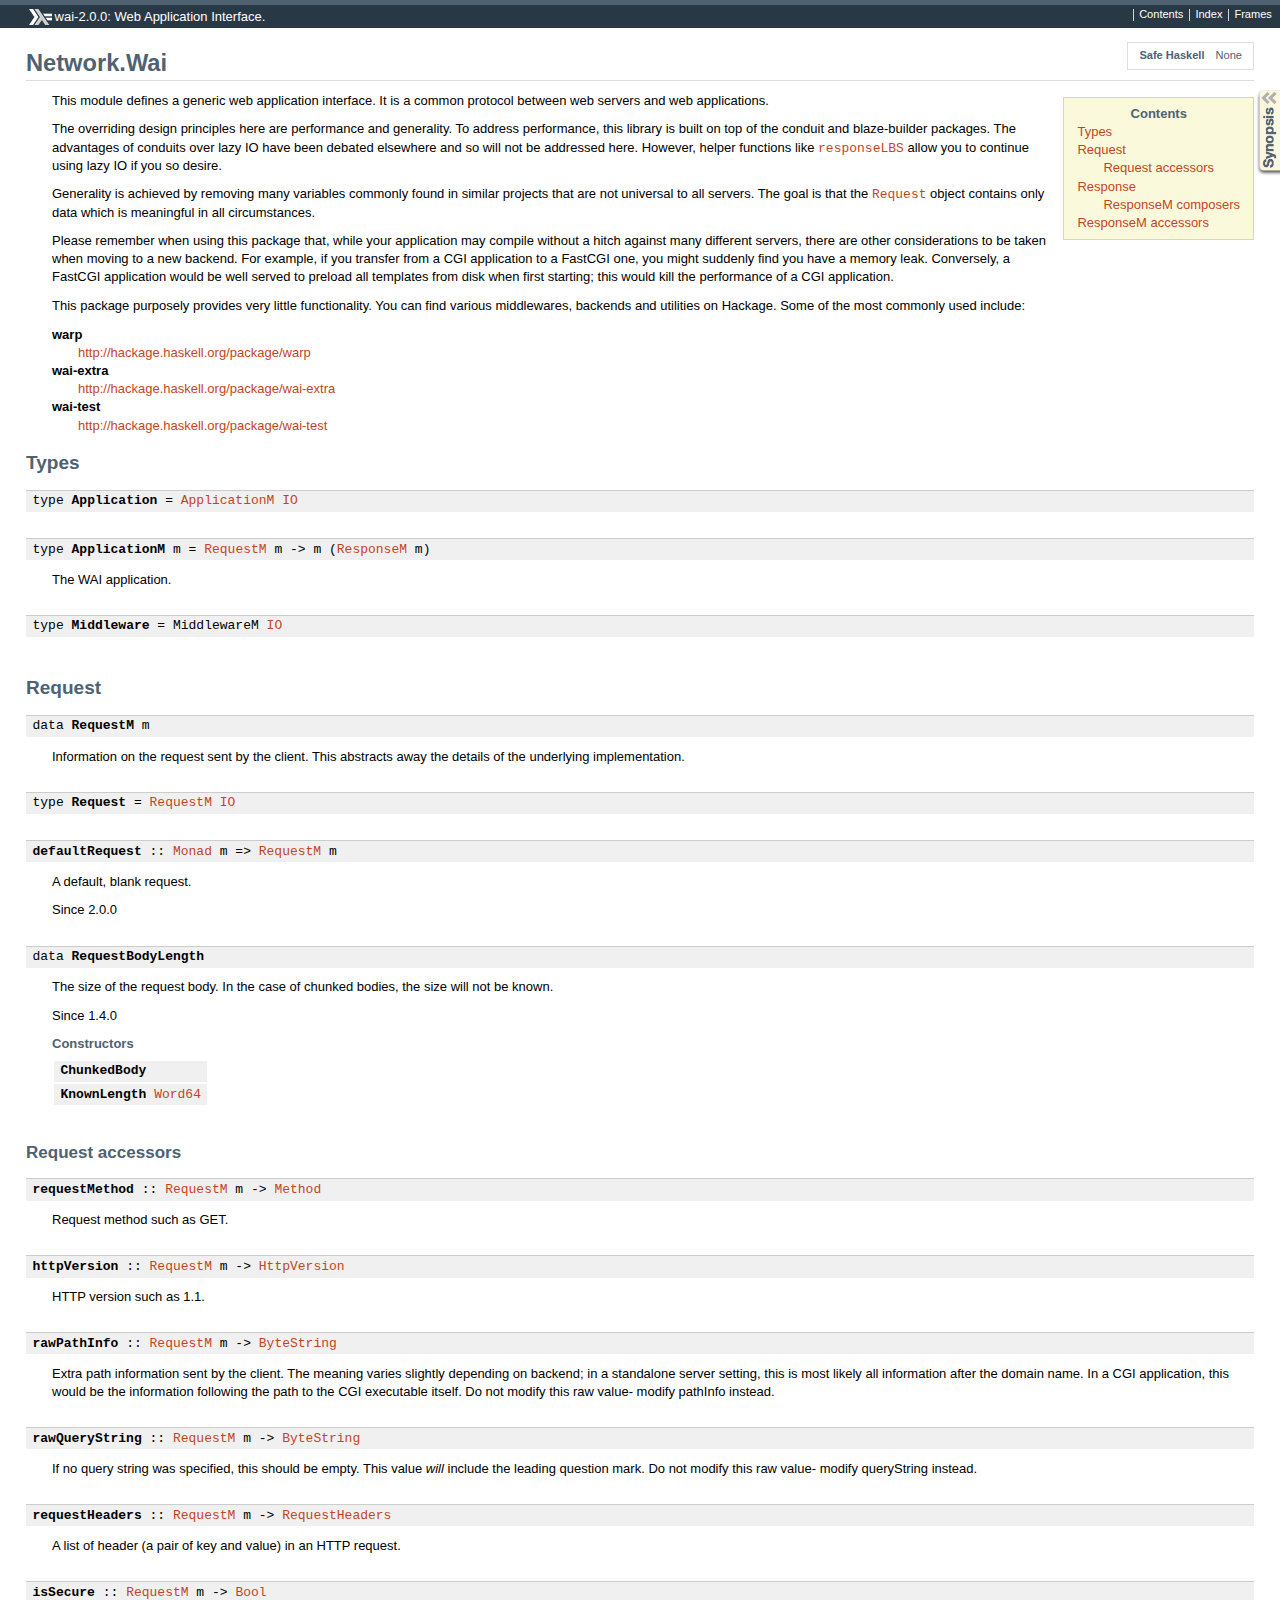
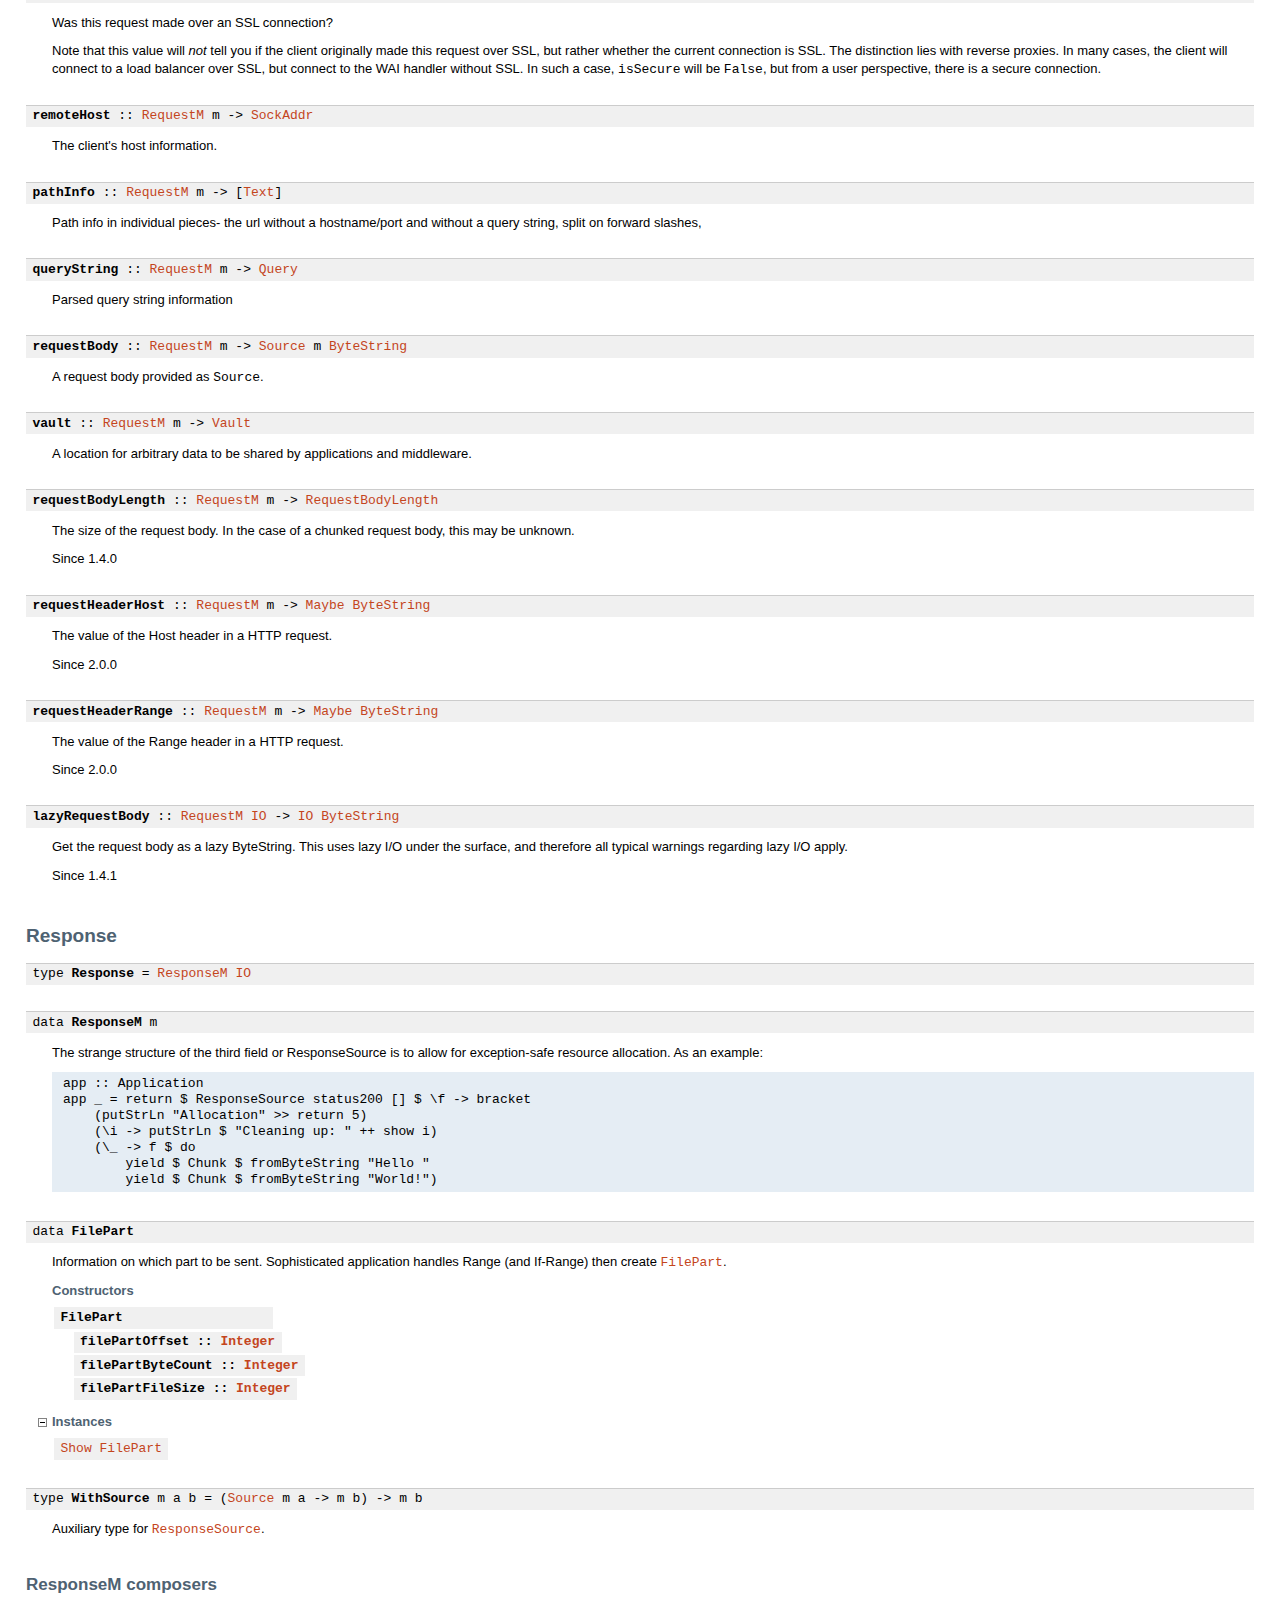
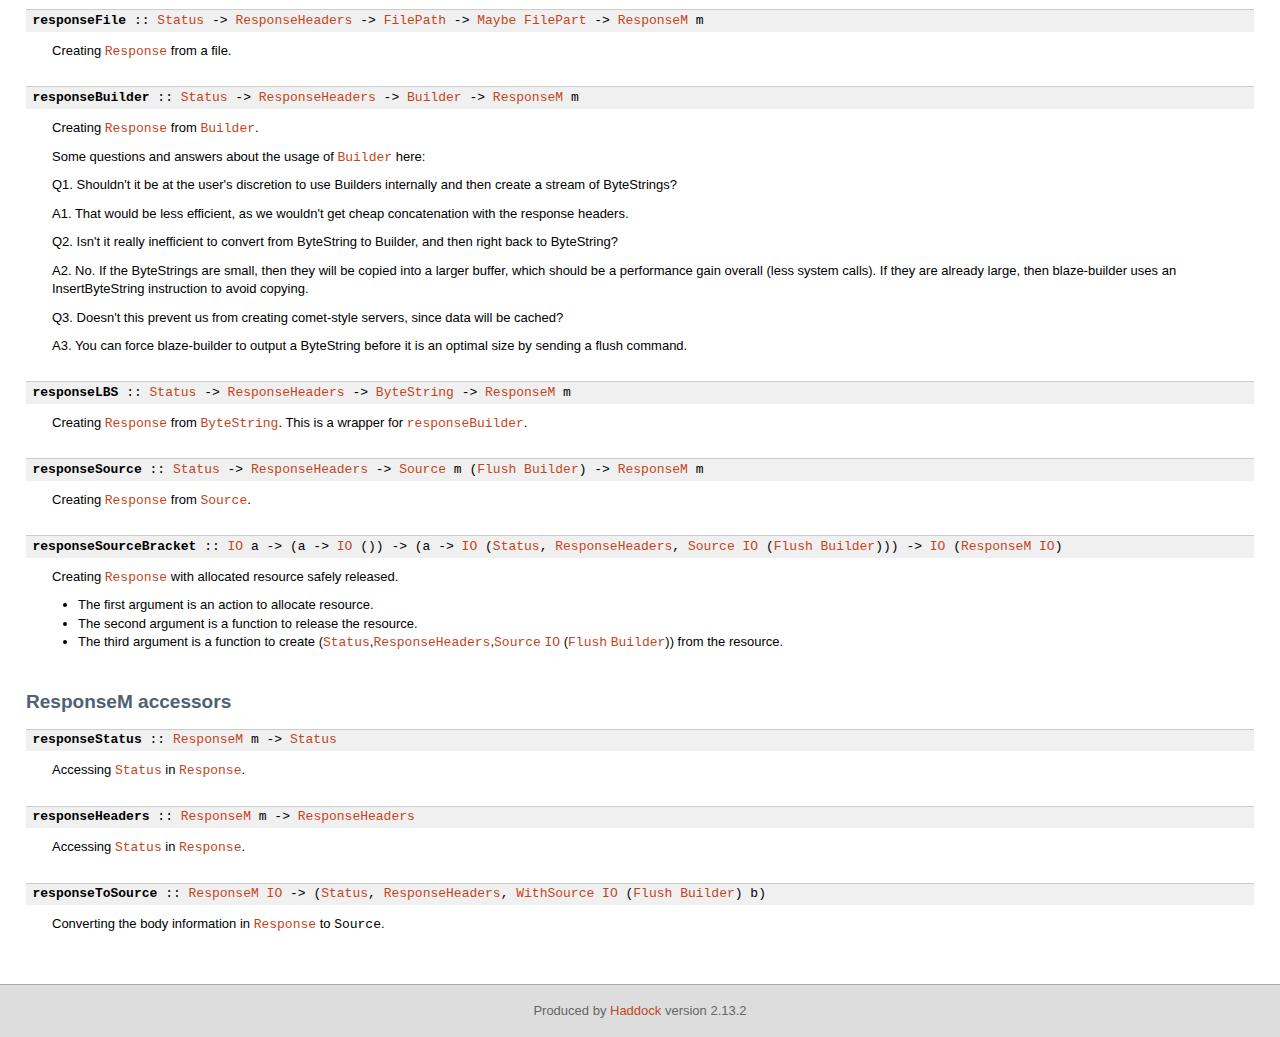
<file: warp/.cabal-sandbox/share/doc/x86_64-linux-ghc-7.6.3/wai-2.0.0/html/Network-Wai.html>
<!DOCTYPE html PUBLIC "-//W3C//DTD XHTML 1.0 Transitional//EN" "http://www.w3.org/TR/xhtml1/DTD/xhtml1-transitional.dtd"><html xmlns="http://www.w3.org/1999/xhtml"><head><meta http-equiv="Content-Type" content="text/html; charset=UTF-8" /><title>Network.Wai</title><link href="ocean.css" rel="stylesheet" type="text/css" title="Ocean" /><script src="haddock-util.js" type="text/javascript"></script><script type="text/javascript">//<![CDATA[
window.onload = function () {pageLoad();setSynopsis("mini_Network-Wai.html");};
//]]>
</script></head><body><div id="package-header"><ul class="links" id="page-menu"><li><a href="index.html">Contents</a></li><li><a href="doc-index.html">Index</a></li></ul><p class="caption">wai-2.0.0: Web Application Interface.</p></div><div id="content"><div id="module-header"><table class="info"><tr><th>Safe Haskell</th><td>None</td></tr></table><p class="caption">Network.Wai</p></div><div id="table-of-contents"><p class="caption">Contents</p><ul><li><a href="#g:1">Types
</a></li><li><a href="#g:2">Request
</a><ul><li><a href="#g:3">Request accessors
</a></li></ul></li><li><a href="#g:4">Response
</a><ul><li><a href="#g:5">ResponseM composers
</a></li></ul></li><li><a href="#g:6">ResponseM accessors
</a></li></ul></div><div id="description"><p class="caption">Description</p><div class="doc"><p>This module defines a generic web application interface. It is a common
protocol between web servers and web applications.
</p><p>The overriding design principles here are performance and generality. To
address performance, this library is built on top of the conduit and
blaze-builder packages.  The advantages of conduits over lazy IO have been
debated elsewhere and so will not be addressed here.  However, helper functions
like <code><a href="Network-Wai.html#v:responseLBS">responseLBS</a></code> allow you to continue using lazy IO if you so desire.
</p><p>Generality is achieved by removing many variables commonly found in similar
projects that are not universal to all servers. The goal is that the <code><a href="Network-Wai.html#t:Request">Request</a></code>
object contains only data which is meaningful in all circumstances.
</p><p>Please remember when using this package that, while your application may
compile without a hitch against many different servers, there are other
considerations to be taken when moving to a new backend. For example, if you
transfer from a CGI application to a FastCGI one, you might suddenly find you
have a memory leak. Conversely, a FastCGI application would be well served to
preload all templates from disk when first starting; this would kill the
performance of a CGI application.
</p><p>This package purposely provides very little functionality. You can find various
middlewares, backends and utilities on Hackage. Some of the most commonly used
include:
</p><dl><dt>warp</dt><dd> <a href="http://hackage.haskell.org/package/warp">http://hackage.haskell.org/package/warp</a>
</dd><dt>wai-extra</dt><dd> <a href="http://hackage.haskell.org/package/wai-extra">http://hackage.haskell.org/package/wai-extra</a>
</dd><dt>wai-test</dt><dd> <a href="http://hackage.haskell.org/package/wai-test">http://hackage.haskell.org/package/wai-test</a>
</dd></dl></div></div><div id="synopsis"><p id="control.syn" class="caption expander" onclick="toggleSection('syn')">Synopsis</p><ul id="section.syn" class="hide" onclick="toggleSection('syn')"><li class="src short"><span class="keyword">type</span> <a href="#t:Application">Application</a> = <a href="Network-Wai.html#t:ApplicationM">ApplicationM</a> <a href="file:///usr/share/doc/ghc/html/libraries/base-4.6.0.1/System-IO.html#t:IO">IO</a></li><li class="src short"><span class="keyword">type</span> <a href="#t:ApplicationM">ApplicationM</a> m = <a href="Network-Wai.html#t:RequestM">RequestM</a> m -&gt; m (<a href="Network-Wai.html#t:ResponseM">ResponseM</a> m)</li><li class="src short"><span class="keyword">type</span> <a href="#t:Middleware">Middleware</a> = MiddlewareM <a href="file:///usr/share/doc/ghc/html/libraries/base-4.6.0.1/System-IO.html#t:IO">IO</a></li><li class="src short"><span class="keyword">data</span>  <a href="#t:RequestM">RequestM</a> m</li><li class="src short"><span class="keyword">type</span> <a href="#t:Request">Request</a> = <a href="Network-Wai.html#t:RequestM">RequestM</a> <a href="file:///usr/share/doc/ghc/html/libraries/base-4.6.0.1/System-IO.html#t:IO">IO</a></li><li class="src short"><a href="#v:defaultRequest">defaultRequest</a> :: <a href="file:///usr/share/doc/ghc/html/libraries/base-4.6.0.1/Control-Monad.html#t:Monad">Monad</a> m =&gt; <a href="Network-Wai.html#t:RequestM">RequestM</a> m</li><li class="src short"><span class="keyword">data</span>  <a href="#t:RequestBodyLength">RequestBodyLength</a> <ul class="subs"><li>= <a href="#v:ChunkedBody">ChunkedBody</a>  </li><li>| <a href="#v:KnownLength">KnownLength</a> <a href="file:///usr/share/doc/ghc/html/libraries/base-4.6.0.1/Data-Word.html#t:Word64">Word64</a>  </li></ul></li><li class="src short"><a href="#v:requestMethod">requestMethod</a> :: <a href="Network-Wai.html#t:RequestM">RequestM</a> m -&gt; <a href="file:///usr/local/share/doc/x86_64-linux-ghc-7.6.3/http-types-0.8.3/html/Network-HTTP-Types-Method.html#t:Method">Method</a></li><li class="src short"><a href="#v:httpVersion">httpVersion</a> :: <a href="Network-Wai.html#t:RequestM">RequestM</a> m -&gt; <a href="file:///usr/local/share/doc/x86_64-linux-ghc-7.6.3/http-types-0.8.3/html/Network-HTTP-Types-Version.html#t:HttpVersion">HttpVersion</a></li><li class="src short"><a href="#v:rawPathInfo">rawPathInfo</a> :: <a href="Network-Wai.html#t:RequestM">RequestM</a> m -&gt; <a href="file:///usr/share/doc/ghc/html/libraries/bytestring-0.10.0.2/Data-ByteString.html#t:ByteString">ByteString</a></li><li class="src short"><a href="#v:rawQueryString">rawQueryString</a> :: <a href="Network-Wai.html#t:RequestM">RequestM</a> m -&gt; <a href="file:///usr/share/doc/ghc/html/libraries/bytestring-0.10.0.2/Data-ByteString.html#t:ByteString">ByteString</a></li><li class="src short"><a href="#v:requestHeaders">requestHeaders</a> :: <a href="Network-Wai.html#t:RequestM">RequestM</a> m -&gt; <a href="file:///usr/local/share/doc/x86_64-linux-ghc-7.6.3/http-types-0.8.3/html/Network-HTTP-Types-Header.html#t:RequestHeaders">RequestHeaders</a></li><li class="src short"><a href="#v:isSecure">isSecure</a> :: <a href="Network-Wai.html#t:RequestM">RequestM</a> m -&gt; <a href="file:///usr/share/doc/ghc/html/libraries/base-4.6.0.1/Data-Bool.html#t:Bool">Bool</a></li><li class="src short"><a href="#v:remoteHost">remoteHost</a> :: <a href="Network-Wai.html#t:RequestM">RequestM</a> m -&gt; <a href="file:///usr/local/share/doc/x86_64-linux-ghc-7.6.3/network-2.4.1.2/html/Network-Socket-Internal.html#t:SockAddr">SockAddr</a></li><li class="src short"><a href="#v:pathInfo">pathInfo</a> :: <a href="Network-Wai.html#t:RequestM">RequestM</a> m -&gt; [<a href="file:///usr/local/share/doc/x86_64-linux-ghc-7.6.3/text-0.11.3.1/html/Data-Text-Internal.html#t:Text">Text</a>]</li><li class="src short"><a href="#v:queryString">queryString</a> :: <a href="Network-Wai.html#t:RequestM">RequestM</a> m -&gt; <a href="file:///usr/local/share/doc/x86_64-linux-ghc-7.6.3/http-types-0.8.3/html/Network-HTTP-Types-URI.html#t:Query">Query</a></li><li class="src short"><a href="#v:requestBody">requestBody</a> :: <a href="Network-Wai.html#t:RequestM">RequestM</a> m -&gt; <a href="file:///usr/local/share/doc/x86_64-linux-ghc-7.6.3/conduit-1.0.9.3/html/Data-Conduit.html#t:Source">Source</a> m <a href="file:///usr/share/doc/ghc/html/libraries/bytestring-0.10.0.2/Data-ByteString.html#t:ByteString">ByteString</a></li><li class="src short"><a href="#v:vault">vault</a> :: <a href="Network-Wai.html#t:RequestM">RequestM</a> m -&gt; <a href="file:///usr/local/share/doc/x86_64-linux-ghc-7.6.3/vault-0.3.0.3/html/Data-Vault-Lazy.html#t:Vault">Vault</a></li><li class="src short"><a href="#v:requestBodyLength">requestBodyLength</a> :: <a href="Network-Wai.html#t:RequestM">RequestM</a> m -&gt; <a href="Network-Wai.html#t:RequestBodyLength">RequestBodyLength</a></li><li class="src short"><a href="#v:requestHeaderHost">requestHeaderHost</a> :: <a href="Network-Wai.html#t:RequestM">RequestM</a> m -&gt; <a href="file:///usr/share/doc/ghc/html/libraries/base-4.6.0.1/Data-Maybe.html#t:Maybe">Maybe</a> <a href="file:///usr/share/doc/ghc/html/libraries/bytestring-0.10.0.2/Data-ByteString.html#t:ByteString">ByteString</a></li><li class="src short"><a href="#v:requestHeaderRange">requestHeaderRange</a> :: <a href="Network-Wai.html#t:RequestM">RequestM</a> m -&gt; <a href="file:///usr/share/doc/ghc/html/libraries/base-4.6.0.1/Data-Maybe.html#t:Maybe">Maybe</a> <a href="file:///usr/share/doc/ghc/html/libraries/bytestring-0.10.0.2/Data-ByteString.html#t:ByteString">ByteString</a></li><li class="src short"><a href="#v:lazyRequestBody">lazyRequestBody</a> :: <a href="Network-Wai.html#t:RequestM">RequestM</a> <a href="file:///usr/share/doc/ghc/html/libraries/base-4.6.0.1/System-IO.html#t:IO">IO</a> -&gt; <a href="file:///usr/share/doc/ghc/html/libraries/base-4.6.0.1/System-IO.html#t:IO">IO</a> <a href="file:///usr/share/doc/ghc/html/libraries/bytestring-0.10.0.2/Data-ByteString-Lazy.html#t:ByteString">ByteString</a></li><li class="src short"><span class="keyword">type</span> <a href="#t:Response">Response</a> = <a href="Network-Wai.html#t:ResponseM">ResponseM</a> <a href="file:///usr/share/doc/ghc/html/libraries/base-4.6.0.1/System-IO.html#t:IO">IO</a></li><li class="src short"><span class="keyword">data</span>  <a href="#t:ResponseM">ResponseM</a> m</li><li class="src short"><span class="keyword">data</span>  <a href="#t:FilePart">FilePart</a>  = <a href="#v:FilePart">FilePart</a> {<ul class="subs"><li><a href="#v:filePartOffset">filePartOffset</a> :: <a href="file:///usr/share/doc/ghc/html/libraries/base-4.6.0.1/Prelude.html#t:Integer">Integer</a></li><li><a href="#v:filePartByteCount">filePartByteCount</a> :: <a href="file:///usr/share/doc/ghc/html/libraries/base-4.6.0.1/Prelude.html#t:Integer">Integer</a></li><li><a href="#v:filePartFileSize">filePartFileSize</a> :: <a href="file:///usr/share/doc/ghc/html/libraries/base-4.6.0.1/Prelude.html#t:Integer">Integer</a></li></ul>}</li><li class="src short"><span class="keyword">type</span> <a href="#t:WithSource">WithSource</a> m a b = (<a href="file:///usr/local/share/doc/x86_64-linux-ghc-7.6.3/conduit-1.0.9.3/html/Data-Conduit.html#t:Source">Source</a> m a -&gt; m b) -&gt; m b</li><li class="src short"><a href="#v:responseFile">responseFile</a> ::  <a href="file:///usr/local/share/doc/x86_64-linux-ghc-7.6.3/http-types-0.8.3/html/Network-HTTP-Types-Status.html#t:Status">Status</a> -&gt; <a href="file:///usr/local/share/doc/x86_64-linux-ghc-7.6.3/http-types-0.8.3/html/Network-HTTP-Types-Header.html#t:ResponseHeaders">ResponseHeaders</a> -&gt; <a href="file:///usr/share/doc/ghc/html/libraries/base-4.6.0.1/System-IO.html#t:FilePath">FilePath</a> -&gt; <a href="file:///usr/share/doc/ghc/html/libraries/base-4.6.0.1/Data-Maybe.html#t:Maybe">Maybe</a> <a href="Network-Wai.html#t:FilePart">FilePart</a> -&gt; <a href="Network-Wai.html#t:ResponseM">ResponseM</a> m</li><li class="src short"><a href="#v:responseBuilder">responseBuilder</a> ::  <a href="file:///usr/local/share/doc/x86_64-linux-ghc-7.6.3/http-types-0.8.3/html/Network-HTTP-Types-Status.html#t:Status">Status</a> -&gt; <a href="file:///usr/local/share/doc/x86_64-linux-ghc-7.6.3/http-types-0.8.3/html/Network-HTTP-Types-Header.html#t:ResponseHeaders">ResponseHeaders</a> -&gt; <a href="file:///usr/local/share/doc/x86_64-linux-ghc-7.6.3/blaze-builder-0.3.3.2/html/Blaze-ByteString-Builder-Internal-Types.html#t:Builder">Builder</a> -&gt; <a href="Network-Wai.html#t:ResponseM">ResponseM</a> m</li><li class="src short"><a href="#v:responseLBS">responseLBS</a> ::  <a href="file:///usr/local/share/doc/x86_64-linux-ghc-7.6.3/http-types-0.8.3/html/Network-HTTP-Types-Status.html#t:Status">Status</a> -&gt; <a href="file:///usr/local/share/doc/x86_64-linux-ghc-7.6.3/http-types-0.8.3/html/Network-HTTP-Types-Header.html#t:ResponseHeaders">ResponseHeaders</a> -&gt; <a href="file:///usr/share/doc/ghc/html/libraries/bytestring-0.10.0.2/Data-ByteString-Lazy.html#t:ByteString">ByteString</a> -&gt; <a href="Network-Wai.html#t:ResponseM">ResponseM</a> m</li><li class="src short"><a href="#v:responseSource">responseSource</a> ::  <a href="file:///usr/local/share/doc/x86_64-linux-ghc-7.6.3/http-types-0.8.3/html/Network-HTTP-Types-Status.html#t:Status">Status</a> -&gt; <a href="file:///usr/local/share/doc/x86_64-linux-ghc-7.6.3/http-types-0.8.3/html/Network-HTTP-Types-Header.html#t:ResponseHeaders">ResponseHeaders</a> -&gt; <a href="file:///usr/local/share/doc/x86_64-linux-ghc-7.6.3/conduit-1.0.9.3/html/Data-Conduit.html#t:Source">Source</a> m (<a href="file:///usr/local/share/doc/x86_64-linux-ghc-7.6.3/conduit-1.0.9.3/html/Data-Conduit.html#t:Flush">Flush</a> <a href="file:///usr/local/share/doc/x86_64-linux-ghc-7.6.3/blaze-builder-0.3.3.2/html/Blaze-ByteString-Builder-Internal-Types.html#t:Builder">Builder</a>) -&gt; <a href="Network-Wai.html#t:ResponseM">ResponseM</a> m</li><li class="src short"><a href="#v:responseSourceBracket">responseSourceBracket</a> ::  <a href="file:///usr/share/doc/ghc/html/libraries/base-4.6.0.1/System-IO.html#t:IO">IO</a> a -&gt; (a -&gt; <a href="file:///usr/share/doc/ghc/html/libraries/base-4.6.0.1/System-IO.html#t:IO">IO</a> ()) -&gt; (a -&gt; <a href="file:///usr/share/doc/ghc/html/libraries/base-4.6.0.1/System-IO.html#t:IO">IO</a> (<a href="file:///usr/local/share/doc/x86_64-linux-ghc-7.6.3/http-types-0.8.3/html/Network-HTTP-Types-Status.html#t:Status">Status</a>, <a href="file:///usr/local/share/doc/x86_64-linux-ghc-7.6.3/http-types-0.8.3/html/Network-HTTP-Types-Header.html#t:ResponseHeaders">ResponseHeaders</a>, <a href="file:///usr/local/share/doc/x86_64-linux-ghc-7.6.3/conduit-1.0.9.3/html/Data-Conduit.html#t:Source">Source</a> <a href="file:///usr/share/doc/ghc/html/libraries/base-4.6.0.1/System-IO.html#t:IO">IO</a> (<a href="file:///usr/local/share/doc/x86_64-linux-ghc-7.6.3/conduit-1.0.9.3/html/Data-Conduit.html#t:Flush">Flush</a> <a href="file:///usr/local/share/doc/x86_64-linux-ghc-7.6.3/blaze-builder-0.3.3.2/html/Blaze-ByteString-Builder-Internal-Types.html#t:Builder">Builder</a>))) -&gt; <a href="file:///usr/share/doc/ghc/html/libraries/base-4.6.0.1/System-IO.html#t:IO">IO</a> (<a href="Network-Wai.html#t:ResponseM">ResponseM</a> <a href="file:///usr/share/doc/ghc/html/libraries/base-4.6.0.1/System-IO.html#t:IO">IO</a>)</li><li class="src short"><a href="#v:responseStatus">responseStatus</a> ::  <a href="Network-Wai.html#t:ResponseM">ResponseM</a> m -&gt; <a href="file:///usr/local/share/doc/x86_64-linux-ghc-7.6.3/http-types-0.8.3/html/Network-HTTP-Types-Status.html#t:Status">Status</a></li><li class="src short"><a href="#v:responseHeaders">responseHeaders</a> ::  <a href="Network-Wai.html#t:ResponseM">ResponseM</a> m -&gt; <a href="file:///usr/local/share/doc/x86_64-linux-ghc-7.6.3/http-types-0.8.3/html/Network-HTTP-Types-Header.html#t:ResponseHeaders">ResponseHeaders</a></li><li class="src short"><a href="#v:responseToSource">responseToSource</a> ::  <a href="Network-Wai.html#t:ResponseM">ResponseM</a> <a href="file:///usr/share/doc/ghc/html/libraries/base-4.6.0.1/System-IO.html#t:IO">IO</a> -&gt; (<a href="file:///usr/local/share/doc/x86_64-linux-ghc-7.6.3/http-types-0.8.3/html/Network-HTTP-Types-Status.html#t:Status">Status</a>, <a href="file:///usr/local/share/doc/x86_64-linux-ghc-7.6.3/http-types-0.8.3/html/Network-HTTP-Types-Header.html#t:ResponseHeaders">ResponseHeaders</a>, <a href="Network-Wai.html#t:WithSource">WithSource</a> <a href="file:///usr/share/doc/ghc/html/libraries/base-4.6.0.1/System-IO.html#t:IO">IO</a> (<a href="file:///usr/local/share/doc/x86_64-linux-ghc-7.6.3/conduit-1.0.9.3/html/Data-Conduit.html#t:Flush">Flush</a> <a href="file:///usr/local/share/doc/x86_64-linux-ghc-7.6.3/blaze-builder-0.3.3.2/html/Blaze-ByteString-Builder-Internal-Types.html#t:Builder">Builder</a>) b)</li></ul></div><div id="interface"><h1 id="g:1">Types
</h1><div class="top"><p class="src"><span class="keyword">type</span> <a name="t:Application" class="def">Application</a> = <a href="Network-Wai.html#t:ApplicationM">ApplicationM</a> <a href="file:///usr/share/doc/ghc/html/libraries/base-4.6.0.1/System-IO.html#t:IO">IO</a></p></div><div class="top"><p class="src"><span class="keyword">type</span> <a name="t:ApplicationM" class="def">ApplicationM</a> m = <a href="Network-Wai.html#t:RequestM">RequestM</a> m -&gt; m (<a href="Network-Wai.html#t:ResponseM">ResponseM</a> m)</p><div class="doc"><p>The WAI application.
</p></div></div><div class="top"><p class="src"><span class="keyword">type</span> <a name="t:Middleware" class="def">Middleware</a> = MiddlewareM <a href="file:///usr/share/doc/ghc/html/libraries/base-4.6.0.1/System-IO.html#t:IO">IO</a></p></div><h1 id="g:2">Request
</h1><div class="top"><p class="src"><span class="keyword">data</span>  <a name="t:RequestM" class="def">RequestM</a> m </p><div class="doc"><p>Information on the request sent by the client. This abstracts away the
 details of the underlying implementation.
</p></div></div><div class="top"><p class="src"><span class="keyword">type</span> <a name="t:Request" class="def">Request</a> = <a href="Network-Wai.html#t:RequestM">RequestM</a> <a href="file:///usr/share/doc/ghc/html/libraries/base-4.6.0.1/System-IO.html#t:IO">IO</a></p></div><div class="top"><p class="src"><a name="v:defaultRequest" class="def">defaultRequest</a> :: <a href="file:///usr/share/doc/ghc/html/libraries/base-4.6.0.1/Control-Monad.html#t:Monad">Monad</a> m =&gt; <a href="Network-Wai.html#t:RequestM">RequestM</a> m</p><div class="doc"><p>A default, blank request.
</p><p>Since 2.0.0
</p></div></div><div class="top"><p class="src"><span class="keyword">data</span>  <a name="t:RequestBodyLength" class="def">RequestBodyLength</a>  </p><div class="doc"><p>The size of the request body. In the case of chunked bodies, the size will
 not be known.
</p><p>Since 1.4.0
</p></div><div class="subs constructors"><p class="caption">Constructors</p><table><tr><td class="src"><a name="v:ChunkedBody" class="def">ChunkedBody</a></td><td class="doc empty">&nbsp;</td></tr><tr><td class="src"><a name="v:KnownLength" class="def">KnownLength</a> <a href="file:///usr/share/doc/ghc/html/libraries/base-4.6.0.1/Data-Word.html#t:Word64">Word64</a></td><td class="doc empty">&nbsp;</td></tr></table></div></div><h2 id="g:3">Request accessors
</h2><div class="top"><p class="src"><a name="v:requestMethod" class="def">requestMethod</a> :: <a href="Network-Wai.html#t:RequestM">RequestM</a> m -&gt; <a href="file:///usr/local/share/doc/x86_64-linux-ghc-7.6.3/http-types-0.8.3/html/Network-HTTP-Types-Method.html#t:Method">Method</a></p><div class="doc"><p>Request method such as GET.
</p></div></div><div class="top"><p class="src"><a name="v:httpVersion" class="def">httpVersion</a> :: <a href="Network-Wai.html#t:RequestM">RequestM</a> m -&gt; <a href="file:///usr/local/share/doc/x86_64-linux-ghc-7.6.3/http-types-0.8.3/html/Network-HTTP-Types-Version.html#t:HttpVersion">HttpVersion</a></p><div class="doc"><p>HTTP version such as 1.1.
</p></div></div><div class="top"><p class="src"><a name="v:rawPathInfo" class="def">rawPathInfo</a> :: <a href="Network-Wai.html#t:RequestM">RequestM</a> m -&gt; <a href="file:///usr/share/doc/ghc/html/libraries/bytestring-0.10.0.2/Data-ByteString.html#t:ByteString">ByteString</a></p><div class="doc"><p>Extra path information sent by the client. The meaning varies slightly
 depending on backend; in a standalone server setting, this is most likely
 all information after the domain name. In a CGI application, this would be
 the information following the path to the CGI executable itself.
 Do not modify this raw value- modify pathInfo instead.
</p></div></div><div class="top"><p class="src"><a name="v:rawQueryString" class="def">rawQueryString</a> :: <a href="Network-Wai.html#t:RequestM">RequestM</a> m -&gt; <a href="file:///usr/share/doc/ghc/html/libraries/bytestring-0.10.0.2/Data-ByteString.html#t:ByteString">ByteString</a></p><div class="doc"><p>If no query string was specified, this should be empty. This value
 <em>will</em> include the leading question mark.
 Do not modify this raw value- modify queryString instead.
</p></div></div><div class="top"><p class="src"><a name="v:requestHeaders" class="def">requestHeaders</a> :: <a href="Network-Wai.html#t:RequestM">RequestM</a> m -&gt; <a href="file:///usr/local/share/doc/x86_64-linux-ghc-7.6.3/http-types-0.8.3/html/Network-HTTP-Types-Header.html#t:RequestHeaders">RequestHeaders</a></p><div class="doc"><p>A list of header (a pair of key and value) in an HTTP request.
</p></div></div><div class="top"><p class="src"><a name="v:isSecure" class="def">isSecure</a> :: <a href="Network-Wai.html#t:RequestM">RequestM</a> m -&gt; <a href="file:///usr/share/doc/ghc/html/libraries/base-4.6.0.1/Data-Bool.html#t:Bool">Bool</a></p><div class="doc"><p>Was this request made over an SSL connection?
</p><p>Note that this value will <em>not</em> tell you if the client originally made
 this request over SSL, but rather whether the current connection is SSL.
 The distinction lies with reverse proxies. In many cases, the client will
 connect to a load balancer over SSL, but connect to the WAI handler
 without SSL. In such a case, <code>isSecure</code> will be <code>False</code>, but from a user
 perspective, there is a secure connection.
</p></div></div><div class="top"><p class="src"><a name="v:remoteHost" class="def">remoteHost</a> :: <a href="Network-Wai.html#t:RequestM">RequestM</a> m -&gt; <a href="file:///usr/local/share/doc/x86_64-linux-ghc-7.6.3/network-2.4.1.2/html/Network-Socket-Internal.html#t:SockAddr">SockAddr</a></p><div class="doc"><p>The client's host information.
</p></div></div><div class="top"><p class="src"><a name="v:pathInfo" class="def">pathInfo</a> :: <a href="Network-Wai.html#t:RequestM">RequestM</a> m -&gt; [<a href="file:///usr/local/share/doc/x86_64-linux-ghc-7.6.3/text-0.11.3.1/html/Data-Text-Internal.html#t:Text">Text</a>]</p><div class="doc"><p>Path info in individual pieces- the url without a hostname/port and without a query string, split on forward slashes,
</p></div></div><div class="top"><p class="src"><a name="v:queryString" class="def">queryString</a> :: <a href="Network-Wai.html#t:RequestM">RequestM</a> m -&gt; <a href="file:///usr/local/share/doc/x86_64-linux-ghc-7.6.3/http-types-0.8.3/html/Network-HTTP-Types-URI.html#t:Query">Query</a></p><div class="doc"><p>Parsed query string information
</p></div></div><div class="top"><p class="src"><a name="v:requestBody" class="def">requestBody</a> :: <a href="Network-Wai.html#t:RequestM">RequestM</a> m -&gt; <a href="file:///usr/local/share/doc/x86_64-linux-ghc-7.6.3/conduit-1.0.9.3/html/Data-Conduit.html#t:Source">Source</a> m <a href="file:///usr/share/doc/ghc/html/libraries/bytestring-0.10.0.2/Data-ByteString.html#t:ByteString">ByteString</a></p><div class="doc"><p>A request body provided as <code>Source</code>.
</p></div></div><div class="top"><p class="src"><a name="v:vault" class="def">vault</a> :: <a href="Network-Wai.html#t:RequestM">RequestM</a> m -&gt; <a href="file:///usr/local/share/doc/x86_64-linux-ghc-7.6.3/vault-0.3.0.3/html/Data-Vault-Lazy.html#t:Vault">Vault</a></p><div class="doc"><p>A location for arbitrary data to be shared by applications and middleware.
</p></div></div><div class="top"><p class="src"><a name="v:requestBodyLength" class="def">requestBodyLength</a> :: <a href="Network-Wai.html#t:RequestM">RequestM</a> m -&gt; <a href="Network-Wai.html#t:RequestBodyLength">RequestBodyLength</a></p><div class="doc"><p>The size of the request body. In the case of a chunked request body, this may be unknown.
</p><p>Since 1.4.0
</p></div></div><div class="top"><p class="src"><a name="v:requestHeaderHost" class="def">requestHeaderHost</a> :: <a href="Network-Wai.html#t:RequestM">RequestM</a> m -&gt; <a href="file:///usr/share/doc/ghc/html/libraries/base-4.6.0.1/Data-Maybe.html#t:Maybe">Maybe</a> <a href="file:///usr/share/doc/ghc/html/libraries/bytestring-0.10.0.2/Data-ByteString.html#t:ByteString">ByteString</a></p><div class="doc"><p>The value of the Host header in a HTTP request.
</p><p>Since 2.0.0
</p></div></div><div class="top"><p class="src"><a name="v:requestHeaderRange" class="def">requestHeaderRange</a> :: <a href="Network-Wai.html#t:RequestM">RequestM</a> m -&gt; <a href="file:///usr/share/doc/ghc/html/libraries/base-4.6.0.1/Data-Maybe.html#t:Maybe">Maybe</a> <a href="file:///usr/share/doc/ghc/html/libraries/bytestring-0.10.0.2/Data-ByteString.html#t:ByteString">ByteString</a></p><div class="doc"><p>The value of the Range header in a HTTP request.
</p><p>Since 2.0.0
</p></div></div><div class="top"><p class="src"><a name="v:lazyRequestBody" class="def">lazyRequestBody</a> :: <a href="Network-Wai.html#t:RequestM">RequestM</a> <a href="file:///usr/share/doc/ghc/html/libraries/base-4.6.0.1/System-IO.html#t:IO">IO</a> -&gt; <a href="file:///usr/share/doc/ghc/html/libraries/base-4.6.0.1/System-IO.html#t:IO">IO</a> <a href="file:///usr/share/doc/ghc/html/libraries/bytestring-0.10.0.2/Data-ByteString-Lazy.html#t:ByteString">ByteString</a></p><div class="doc"><p>Get the request body as a lazy ByteString. This uses lazy I/O under the
 surface, and therefore all typical warnings regarding lazy I/O apply.
</p><p>Since 1.4.1
</p></div></div><h1 id="g:4">Response
</h1><div class="top"><p class="src"><span class="keyword">type</span> <a name="t:Response" class="def">Response</a> = <a href="Network-Wai.html#t:ResponseM">ResponseM</a> <a href="file:///usr/share/doc/ghc/html/libraries/base-4.6.0.1/System-IO.html#t:IO">IO</a></p></div><div class="top"><p class="src"><span class="keyword">data</span>  <a name="t:ResponseM" class="def">ResponseM</a> m </p><div class="doc"><p>The strange structure of the third field or ResponseSource is to allow for
 exception-safe resource allocation. As an example:
</p><pre> app :: Application
 app _ = return $ ResponseSource status200 [] $ \f -&gt; bracket
     (putStrLn &quot;Allocation&quot; &gt;&gt; return 5)
     (\i -&gt; putStrLn $ &quot;Cleaning up: &quot; ++ show i)
     (\_ -&gt; f $ do
         yield $ Chunk $ fromByteString &quot;Hello &quot;
         yield $ Chunk $ fromByteString &quot;World!&quot;)
</pre></div></div><div class="top"><p class="src"><span class="keyword">data</span>  <a name="t:FilePart" class="def">FilePart</a>  </p><div class="doc"><p>Information on which part to be sent.
   Sophisticated application handles Range (and If-Range) then
   create <code><a href="Network-Wai.html#t:FilePart">FilePart</a></code>.
</p></div><div class="subs constructors"><p class="caption">Constructors</p><table><tr><td class="src"><a name="v:FilePart" class="def">FilePart</a></td><td class="doc empty">&nbsp;</td></tr><tr><td colspan="2"><div class="subs fields"><p class="caption">Fields</p><dl><dt class="src"><a name="v:filePartOffset" class="def">filePartOffset</a> :: <a href="file:///usr/share/doc/ghc/html/libraries/base-4.6.0.1/Prelude.html#t:Integer">Integer</a></dt><dd class="doc empty">&nbsp;</dd><dt class="src"><a name="v:filePartByteCount" class="def">filePartByteCount</a> :: <a href="file:///usr/share/doc/ghc/html/libraries/base-4.6.0.1/Prelude.html#t:Integer">Integer</a></dt><dd class="doc empty">&nbsp;</dd><dt class="src"><a name="v:filePartFileSize" class="def">filePartFileSize</a> :: <a href="file:///usr/share/doc/ghc/html/libraries/base-4.6.0.1/Prelude.html#t:Integer">Integer</a></dt><dd class="doc empty">&nbsp;</dd></dl><div class="clear"></div></div></td></tr></table></div><div class="subs instances"><p id="control.i:FilePart" class="caption collapser" onclick="toggleSection('i:FilePart')">Instances</p><div id="section.i:FilePart" class="show"><table><tr><td class="src"><a href="file:///usr/share/doc/ghc/html/libraries/base-4.6.0.1/Text-Show.html#t:Show">Show</a> <a href="Network-Wai.html#t:FilePart">FilePart</a></td><td class="doc empty">&nbsp;</td></tr></table></div></div></div><div class="top"><p class="src"><span class="keyword">type</span> <a name="t:WithSource" class="def">WithSource</a> m a b = (<a href="file:///usr/local/share/doc/x86_64-linux-ghc-7.6.3/conduit-1.0.9.3/html/Data-Conduit.html#t:Source">Source</a> m a -&gt; m b) -&gt; m b</p><div class="doc"><p>Auxiliary type for <code><a href="Network-Wai-Internal.html#v:ResponseSource">ResponseSource</a></code>.
</p></div></div><h2 id="g:5">ResponseM composers
</h2><div class="top"><p class="src"><a name="v:responseFile" class="def">responseFile</a> ::  <a href="file:///usr/local/share/doc/x86_64-linux-ghc-7.6.3/http-types-0.8.3/html/Network-HTTP-Types-Status.html#t:Status">Status</a> -&gt; <a href="file:///usr/local/share/doc/x86_64-linux-ghc-7.6.3/http-types-0.8.3/html/Network-HTTP-Types-Header.html#t:ResponseHeaders">ResponseHeaders</a> -&gt; <a href="file:///usr/share/doc/ghc/html/libraries/base-4.6.0.1/System-IO.html#t:FilePath">FilePath</a> -&gt; <a href="file:///usr/share/doc/ghc/html/libraries/base-4.6.0.1/Data-Maybe.html#t:Maybe">Maybe</a> <a href="Network-Wai.html#t:FilePart">FilePart</a> -&gt; <a href="Network-Wai.html#t:ResponseM">ResponseM</a> m</p><div class="doc"><p>Creating <code><a href="Network-Wai.html#t:Response">Response</a></code> from a file.
</p></div></div><div class="top"><p class="src"><a name="v:responseBuilder" class="def">responseBuilder</a> ::  <a href="file:///usr/local/share/doc/x86_64-linux-ghc-7.6.3/http-types-0.8.3/html/Network-HTTP-Types-Status.html#t:Status">Status</a> -&gt; <a href="file:///usr/local/share/doc/x86_64-linux-ghc-7.6.3/http-types-0.8.3/html/Network-HTTP-Types-Header.html#t:ResponseHeaders">ResponseHeaders</a> -&gt; <a href="file:///usr/local/share/doc/x86_64-linux-ghc-7.6.3/blaze-builder-0.3.3.2/html/Blaze-ByteString-Builder-Internal-Types.html#t:Builder">Builder</a> -&gt; <a href="Network-Wai.html#t:ResponseM">ResponseM</a> m</p><div class="doc"><p>Creating <code><a href="Network-Wai.html#t:Response">Response</a></code> from <code><a href="file:///usr/local/share/doc/x86_64-linux-ghc-7.6.3/blaze-builder-0.3.3.2/html/Blaze-ByteString-Builder-Internal-Types.html#t:Builder">Builder</a></code>.
</p><p>Some questions and answers about the usage of <code><a href="file:///usr/local/share/doc/x86_64-linux-ghc-7.6.3/blaze-builder-0.3.3.2/html/Blaze-ByteString-Builder-Internal-Types.html#t:Builder">Builder</a></code> here:
</p><p>Q1. Shouldn't it be at the user's discretion to use Builders internally and
 then create a stream of ByteStrings?
</p><p>A1. That would be less efficient, as we wouldn't get cheap concatenation
 with the response headers.
</p><p>Q2. Isn't it really inefficient to convert from ByteString to Builder, and
 then right back to ByteString?
</p><p>A2. No. If the ByteStrings are small, then they will be copied into a larger
 buffer, which should be a performance gain overall (less system calls). If
 they are already large, then blaze-builder uses an InsertByteString
 instruction to avoid copying.
</p><p>Q3. Doesn't this prevent us from creating comet-style servers, since data
 will be cached?
</p><p>A3. You can force blaze-builder to output a ByteString before it is an
 optimal size by sending a flush command.
</p></div></div><div class="top"><p class="src"><a name="v:responseLBS" class="def">responseLBS</a> ::  <a href="file:///usr/local/share/doc/x86_64-linux-ghc-7.6.3/http-types-0.8.3/html/Network-HTTP-Types-Status.html#t:Status">Status</a> -&gt; <a href="file:///usr/local/share/doc/x86_64-linux-ghc-7.6.3/http-types-0.8.3/html/Network-HTTP-Types-Header.html#t:ResponseHeaders">ResponseHeaders</a> -&gt; <a href="file:///usr/share/doc/ghc/html/libraries/bytestring-0.10.0.2/Data-ByteString-Lazy.html#t:ByteString">ByteString</a> -&gt; <a href="Network-Wai.html#t:ResponseM">ResponseM</a> m</p><div class="doc"><p>Creating <code><a href="Network-Wai.html#t:Response">Response</a></code> from <code><a href="file:///usr/share/doc/ghc/html/libraries/bytestring-0.10.0.2/Data-ByteString-Lazy.html#t:ByteString">ByteString</a></code>. This is a wrapper for
   <code><a href="Network-Wai.html#v:responseBuilder">responseBuilder</a></code>.
</p></div></div><div class="top"><p class="src"><a name="v:responseSource" class="def">responseSource</a> ::  <a href="file:///usr/local/share/doc/x86_64-linux-ghc-7.6.3/http-types-0.8.3/html/Network-HTTP-Types-Status.html#t:Status">Status</a> -&gt; <a href="file:///usr/local/share/doc/x86_64-linux-ghc-7.6.3/http-types-0.8.3/html/Network-HTTP-Types-Header.html#t:ResponseHeaders">ResponseHeaders</a> -&gt; <a href="file:///usr/local/share/doc/x86_64-linux-ghc-7.6.3/conduit-1.0.9.3/html/Data-Conduit.html#t:Source">Source</a> m (<a href="file:///usr/local/share/doc/x86_64-linux-ghc-7.6.3/conduit-1.0.9.3/html/Data-Conduit.html#t:Flush">Flush</a> <a href="file:///usr/local/share/doc/x86_64-linux-ghc-7.6.3/blaze-builder-0.3.3.2/html/Blaze-ByteString-Builder-Internal-Types.html#t:Builder">Builder</a>) -&gt; <a href="Network-Wai.html#t:ResponseM">ResponseM</a> m</p><div class="doc"><p>Creating <code><a href="Network-Wai.html#t:Response">Response</a></code> from <code><a href="file:///usr/local/share/doc/x86_64-linux-ghc-7.6.3/conduit-1.0.9.3/html/Data-Conduit.html#t:Source">Source</a></code>.
</p></div></div><div class="top"><p class="src"><a name="v:responseSourceBracket" class="def">responseSourceBracket</a> ::  <a href="file:///usr/share/doc/ghc/html/libraries/base-4.6.0.1/System-IO.html#t:IO">IO</a> a -&gt; (a -&gt; <a href="file:///usr/share/doc/ghc/html/libraries/base-4.6.0.1/System-IO.html#t:IO">IO</a> ()) -&gt; (a -&gt; <a href="file:///usr/share/doc/ghc/html/libraries/base-4.6.0.1/System-IO.html#t:IO">IO</a> (<a href="file:///usr/local/share/doc/x86_64-linux-ghc-7.6.3/http-types-0.8.3/html/Network-HTTP-Types-Status.html#t:Status">Status</a>, <a href="file:///usr/local/share/doc/x86_64-linux-ghc-7.6.3/http-types-0.8.3/html/Network-HTTP-Types-Header.html#t:ResponseHeaders">ResponseHeaders</a>, <a href="file:///usr/local/share/doc/x86_64-linux-ghc-7.6.3/conduit-1.0.9.3/html/Data-Conduit.html#t:Source">Source</a> <a href="file:///usr/share/doc/ghc/html/libraries/base-4.6.0.1/System-IO.html#t:IO">IO</a> (<a href="file:///usr/local/share/doc/x86_64-linux-ghc-7.6.3/conduit-1.0.9.3/html/Data-Conduit.html#t:Flush">Flush</a> <a href="file:///usr/local/share/doc/x86_64-linux-ghc-7.6.3/blaze-builder-0.3.3.2/html/Blaze-ByteString-Builder-Internal-Types.html#t:Builder">Builder</a>))) -&gt; <a href="file:///usr/share/doc/ghc/html/libraries/base-4.6.0.1/System-IO.html#t:IO">IO</a> (<a href="Network-Wai.html#t:ResponseM">ResponseM</a> <a href="file:///usr/share/doc/ghc/html/libraries/base-4.6.0.1/System-IO.html#t:IO">IO</a>)</p><div class="doc"><p>Creating <code><a href="Network-Wai.html#t:Response">Response</a></code> with allocated resource safely released.
</p><ul><li> The first argument is an action to allocate resource.
</li><li> The second argument is a function to release the resource.
</li><li> The third argument is a function to create
     (<code><a href="file:///usr/local/share/doc/x86_64-linux-ghc-7.6.3/http-types-0.8.3/html/Network-HTTP-Types-Status.html#t:Status">Status</a></code>,<code><a href="file:///usr/local/share/doc/x86_64-linux-ghc-7.6.3/http-types-0.8.3/html/Network-HTTP-Types-Header.html#t:ResponseHeaders">ResponseHeaders</a></code>,<code><a href="file:///usr/local/share/doc/x86_64-linux-ghc-7.6.3/conduit-1.0.9.3/html/Data-Conduit.html#t:Source">Source</a></code> <code><a href="file:///usr/share/doc/ghc/html/libraries/base-4.6.0.1/System-IO.html#t:IO">IO</a></code> (<code><a href="file:///usr/local/share/doc/x86_64-linux-ghc-7.6.3/conduit-1.0.9.3/html/Data-Conduit.html#t:Flush">Flush</a></code> <code><a href="file:///usr/local/share/doc/x86_64-linux-ghc-7.6.3/blaze-builder-0.3.3.2/html/Blaze-ByteString-Builder-Internal-Types.html#t:Builder">Builder</a></code>))
     from the resource.
</li></ul></div></div><h1 id="g:6">ResponseM accessors
</h1><div class="top"><p class="src"><a name="v:responseStatus" class="def">responseStatus</a> ::  <a href="Network-Wai.html#t:ResponseM">ResponseM</a> m -&gt; <a href="file:///usr/local/share/doc/x86_64-linux-ghc-7.6.3/http-types-0.8.3/html/Network-HTTP-Types-Status.html#t:Status">Status</a></p><div class="doc"><p>Accessing <code><a href="file:///usr/local/share/doc/x86_64-linux-ghc-7.6.3/http-types-0.8.3/html/Network-HTTP-Types-Status.html#t:Status">Status</a></code> in <code><a href="Network-Wai.html#t:Response">Response</a></code>.
</p></div></div><div class="top"><p class="src"><a name="v:responseHeaders" class="def">responseHeaders</a> ::  <a href="Network-Wai.html#t:ResponseM">ResponseM</a> m -&gt; <a href="file:///usr/local/share/doc/x86_64-linux-ghc-7.6.3/http-types-0.8.3/html/Network-HTTP-Types-Header.html#t:ResponseHeaders">ResponseHeaders</a></p><div class="doc"><p>Accessing <code><a href="file:///usr/local/share/doc/x86_64-linux-ghc-7.6.3/http-types-0.8.3/html/Network-HTTP-Types-Status.html#t:Status">Status</a></code> in <code><a href="Network-Wai.html#t:Response">Response</a></code>.
</p></div></div><div class="top"><p class="src"><a name="v:responseToSource" class="def">responseToSource</a> ::  <a href="Network-Wai.html#t:ResponseM">ResponseM</a> <a href="file:///usr/share/doc/ghc/html/libraries/base-4.6.0.1/System-IO.html#t:IO">IO</a> -&gt; (<a href="file:///usr/local/share/doc/x86_64-linux-ghc-7.6.3/http-types-0.8.3/html/Network-HTTP-Types-Status.html#t:Status">Status</a>, <a href="file:///usr/local/share/doc/x86_64-linux-ghc-7.6.3/http-types-0.8.3/html/Network-HTTP-Types-Header.html#t:ResponseHeaders">ResponseHeaders</a>, <a href="Network-Wai.html#t:WithSource">WithSource</a> <a href="file:///usr/share/doc/ghc/html/libraries/base-4.6.0.1/System-IO.html#t:IO">IO</a> (<a href="file:///usr/local/share/doc/x86_64-linux-ghc-7.6.3/conduit-1.0.9.3/html/Data-Conduit.html#t:Flush">Flush</a> <a href="file:///usr/local/share/doc/x86_64-linux-ghc-7.6.3/blaze-builder-0.3.3.2/html/Blaze-ByteString-Builder-Internal-Types.html#t:Builder">Builder</a>) b)</p><div class="doc"><p>Converting the body information in <code><a href="Network-Wai.html#t:Response">Response</a></code> to <code>Source</code>.
</p></div></div></div></div><div id="footer"><p>Produced by <a href="http://www.haskell.org/haddock/">Haddock</a> version 2.13.2</p></div></body></html>
</file>
<file: warp/.cabal-sandbox/share/doc/x86_64-linux-ghc-7.6.3/wai-2.0.0/html/ocean.css>
/* @group Fundamentals */

* { margin: 0; padding: 0 }

/* Is this portable? */
html {
  background-color: white;
  width: 100%;
  height: 100%;
}

body {
  background: white;
  color: black;
  text-align: left;
  min-height: 100%;
  position: relative;
}

p {
  margin: 0.8em 0;
}

ul, ol {
  margin: 0.8em 0 0.8em 2em;
}

dl {
  margin: 0.8em 0;
}

dt {
  font-weight: bold;
}
dd {
  margin-left: 2em;
}

a { text-decoration: none; }
a[href]:link { color: rgb(196,69,29); }
a[href]:visited { color: rgb(171,105,84); }
a[href]:hover { text-decoration:underline; }

/* @end */

/* @group Fonts & Sizes */

/* Basic technique & IE workarounds from YUI 3
   For reasons, see:
      http://yui.yahooapis.com/3.1.1/build/cssfonts/fonts.css
 */
 
body {
	font:13px/1.4 sans-serif;
	*font-size:small; /* for IE */
	*font:x-small; /* for IE in quirks mode */
}

h1 { font-size: 146.5%; /* 19pt */ } 
h2 { font-size: 131%;   /* 17pt */ }
h3 { font-size: 116%;   /* 15pt */ }
h4 { font-size: 100%;   /* 13pt */ }
h5 { font-size: 100%;   /* 13pt */ }

select, input, button, textarea {
	font:99% sans-serif;
}

table {
	font-size:inherit;
	font:100%;
}

pre, code, kbd, samp, tt, .src {
	font-family:monospace;
	*font-size:108%;
	line-height: 124%;
}

.links, .link {
  font-size: 85%; /* 11pt */
}

#module-header .caption {
  font-size: 182%; /* 24pt */
}

.info  {
  font-size: 85%; /* 11pt */
}

#table-of-contents, #synopsis  {
  /* font-size: 85%; /* 11pt */
}


/* @end */

/* @group Common */

.caption, h1, h2, h3, h4, h5, h6 { 
  font-weight: bold;
  color: rgb(78,98,114);
  margin: 0.8em 0 0.4em;
}

* + h1, * + h2, * + h3, * + h4, * + h5, * + h6 {
  margin-top: 2em;
}

h1 + h2, h2 + h3, h3 + h4, h4 + h5, h5 + h6 {
  margin-top: inherit;
}

ul.links {
  list-style: none;
  text-align: left;
  float: right;
  display: inline-table;
  margin: 0 0 0 1em;
}

ul.links li {
  display: inline;
  border-left: 1px solid #d5d5d5; 
  white-space: nowrap;
  padding: 0;
}

ul.links li a {
  padding: 0.2em 0.5em;
}

.hide { display: none; }
.show { display: inherit; }
.clear { clear: both; }

.collapser {
  background-image: url(minus.gif);
  background-repeat: no-repeat;
}
.expander {
  background-image: url(plus.gif);
  background-repeat: no-repeat;
}
p.caption.collapser,
p.caption.expander {
  background-position: 0 0.4em;
}
.collapser, .expander {
  padding-left: 14px;
  margin-left: -14px;
  cursor: pointer;
}

pre {
  padding: 0.25em;
  margin: 0.8em 0;
  background: rgb(229,237,244);
  overflow: auto;
  border-bottom: 0.25em solid white;
  /* white border adds some space below the box to compensate
     for visual extra space that paragraphs have between baseline
     and the bounding box */
}

.src {
  background: #f0f0f0;
  padding: 0.2em 0.5em;
}

.keyword { font-weight: normal; }
.def { font-weight: bold; }


/* @end */

/* @group Page Structure */

#content {
  margin: 0 auto;
  padding: 0 2em 6em;
}

#package-header {
  background: rgb(41,56,69);
  border-top: 5px solid rgb(78,98,114);
  color: #ddd;
  padding: 0.2em;
  position: relative;
  text-align: left;
}

#package-header .caption {
  background: url(hslogo-16.png) no-repeat 0em;
  color: white;
  margin: 0 2em;
  font-weight: normal;
  font-style: normal;
  padding-left: 2em;
}

#package-header a:link, #package-header a:visited { color: white; }
#package-header a:hover { background: rgb(78,98,114); }

#module-header .caption {
  color: rgb(78,98,114);
  font-weight: bold;
  border-bottom: 1px solid #ddd;
}

table.info {
  float: right;
  padding: 0.5em 1em;
  border: 1px solid #ddd;
  color: rgb(78,98,114);
  background-color: #fff;
  max-width: 40%;
  border-spacing: 0;
  position: relative;
  top: -0.5em;
  margin: 0 0 0 2em;
}

.info th {
	padding: 0 1em 0 0;
}

div#style-menu-holder {
  position: relative;
  z-index: 2;
  display: inline;
}

#style-menu {
  position: absolute;
  z-index: 1;
  overflow: visible;
  background: #374c5e;
  margin: 0;
  text-align: center;
  right: 0;
  padding: 0;
  top: 1.25em;
}

#style-menu li {
	display: list-item;
	border-style: none;
	margin: 0;
	padding: 0;
	color: #000;
	list-style-type: none;
}

#style-menu li + li {
	border-top: 1px solid #919191;
}

#style-menu a {
  width: 6em;
  padding: 3px;
  display: block;
}

#footer {
  background: #ddd;
  border-top: 1px solid #aaa;
  padding: 0.5em 0;
  color: #666;
  text-align: center;
  position: absolute;
  bottom: 0;
  width: 100%;
  height: 3em;
}

/* @end */

/* @group Front Matter */

#table-of-contents {
  float: right;
  clear: right;
  background: #faf9dc;
  border: 1px solid #d8d7ad;
  padding: 0.5em 1em;
  max-width: 20em;
  margin: 0.5em 0 1em 1em;
}

#table-of-contents .caption {
  text-align: center;
  margin: 0;
}

#table-of-contents ul {
  list-style: none;
  margin: 0;
}

#table-of-contents ul ul {
  margin-left: 2em;
}

#description .caption {
  display: none;
}

#synopsis {
  display: none;
}

.no-frame #synopsis {
  display: block;
  position: fixed;
  right: 0;
  height: 80%;
  top: 10%;
  padding: 0;
}

#synopsis .caption {
  float: left;
  width: 29px;
  color: rgba(255,255,255,0);
  height: 110px;
  margin: 0;
  font-size: 1px;
  padding: 0;
}

#synopsis p.caption.collapser {
  background: url(synopsis.png) no-repeat -64px -8px;
}

#synopsis p.caption.expander {
  background: url(synopsis.png) no-repeat 0px -8px;
}

#synopsis ul {
  height: 100%;
  overflow: auto;
  padding: 0.5em;
  margin: 0;
}

#synopsis ul ul {
  overflow: hidden;
}

#synopsis ul,
#synopsis ul li.src {
  background-color: #faf9dc;
  white-space: nowrap;
  list-style: none;
  margin-left: 0;
}

/* @end */

/* @group Main Content */

#interface div.top { margin: 2em 0; }
#interface h1 + div.top,
#interface h2 + div.top,
#interface h3 + div.top,
#interface h4 + div.top,
#interface h5 + div.top {
 	margin-top: 1em;
}
#interface p.src .link {
  float: right;
  color: #919191;
  border-left: 1px solid #919191;
  background: #f0f0f0;
  padding: 0 0.5em 0.2em;
  margin: 0 -0.5em 0 0.5em;
}

#interface table { border-spacing: 2px; }
#interface td {
  vertical-align: top;
  padding-left: 0.5em;
}
#interface td.src {
  white-space: nowrap;
}
#interface td.doc p {
  margin: 0;
}
#interface td.doc p + p {
  margin-top: 0.8em;
}

.subs dl {
  margin: 0;
}

.subs dt {
  float: left;
  clear: left;
  display: block;
  margin: 1px 0;
}

.subs dd {
  float: right;
  width: 90%;
  display: block;
  padding-left: 0.5em;
  margin-bottom: 0.5em;
}

.subs dd.empty {
  display: none;
}

.subs dd p {
  margin: 0;
}

.top p.src {
  border-top: 1px solid #ccc;
}

.subs, .doc {
  /* use this selector for one level of indent */
  padding-left: 2em;
}

.warning {
  color: red;
}

.arguments {
  margin-top: -0.4em;
}
.arguments .caption {
  display: none;
}

.fields { padding-left: 1em; }

.fields .caption { display: none; }

.fields p { margin: 0 0; }

/* this seems bulky to me
.methods, .constructors {
  background: #f8f8f8;
  border: 1px solid #eee;
}
*/

/* @end */

/* @group Auxillary Pages */

#mini {
  margin: 0 auto;
  padding: 0 1em 1em;
}

#mini > * {
  font-size: 93%; /* 12pt */  
}

#mini #module-list .caption,
#mini #module-header .caption {
  font-size: 125%; /* 15pt */
}

#mini #interface h1,
#mini #interface h2,
#mini #interface h3,
#mini #interface h4 {
  font-size: 109%; /* 13pt */
  margin: 1em 0 0;
}

#mini #interface .top,
#mini #interface .src {
  margin: 0;
}

#mini #module-list ul {
  list-style: none;
  margin: 0;
}

#alphabet ul {
	list-style: none;
	padding: 0;
	margin: 0.5em 0 0;
	text-align: center;
}

#alphabet li {
	display: inline;
	margin: 0 0.25em;
}

#alphabet a {
	font-weight: bold;
}

#index .caption,
#module-list .caption { font-size: 131%; /* 17pt */ }

#index table {
  margin-left: 2em;
}

#index .src {
  font-weight: bold;
}
#index .alt {
  font-size: 77%; /* 10pt */
  font-style: italic;
  padding-left: 2em;
}

#index td + td {
  padding-left: 1em;
}

#module-list ul {
  list-style: none;
  margin: 0 0 0 2em;
}

#module-list li {
  clear: right;
}

#module-list span.collapser,
#module-list span.expander {
  background-position: 0 0.3em;
}

#module-list .package {
  float: right;
}

/* @end */
</file>
